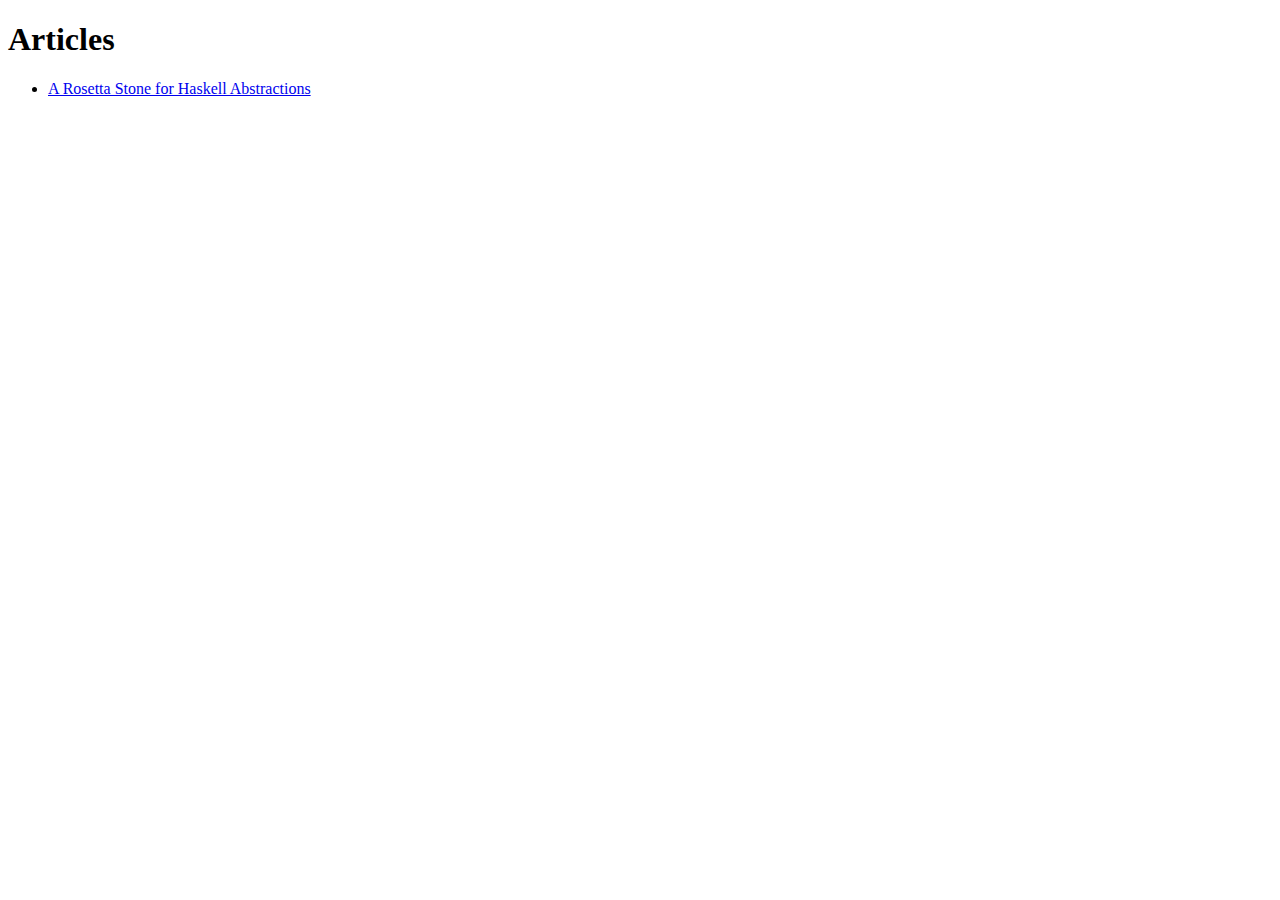
<file: index.html>
<!doctype html>

<html lang="en">
<head>
  <meta charset="utf-8">

  <title>Reduction I/O</title>
  <meta name="description" content="alpha, beta, eta -- we have it all">
  <!-- Global site tag (gtag.js) - Google Analytics -->
  <script async src="https://www.googletagmanager.com/gtag/js?id=UA-118871595-1"></script>
  <script>
  window.dataLayer = window.dataLayer || [];
    function gtag(){dataLayer.push(arguments);}
      gtag('js', new Date());

        gtag('config', 'UA-118871595-1');
  </script>
</head>

<h1>Articles</h1>
<ul>
<li><a href='essays/rosetta-haskell.html'>A Rosetta Stone for Haskell Abstractions</a> </li>
</ul>

<body>
</body>
</html>
</file>
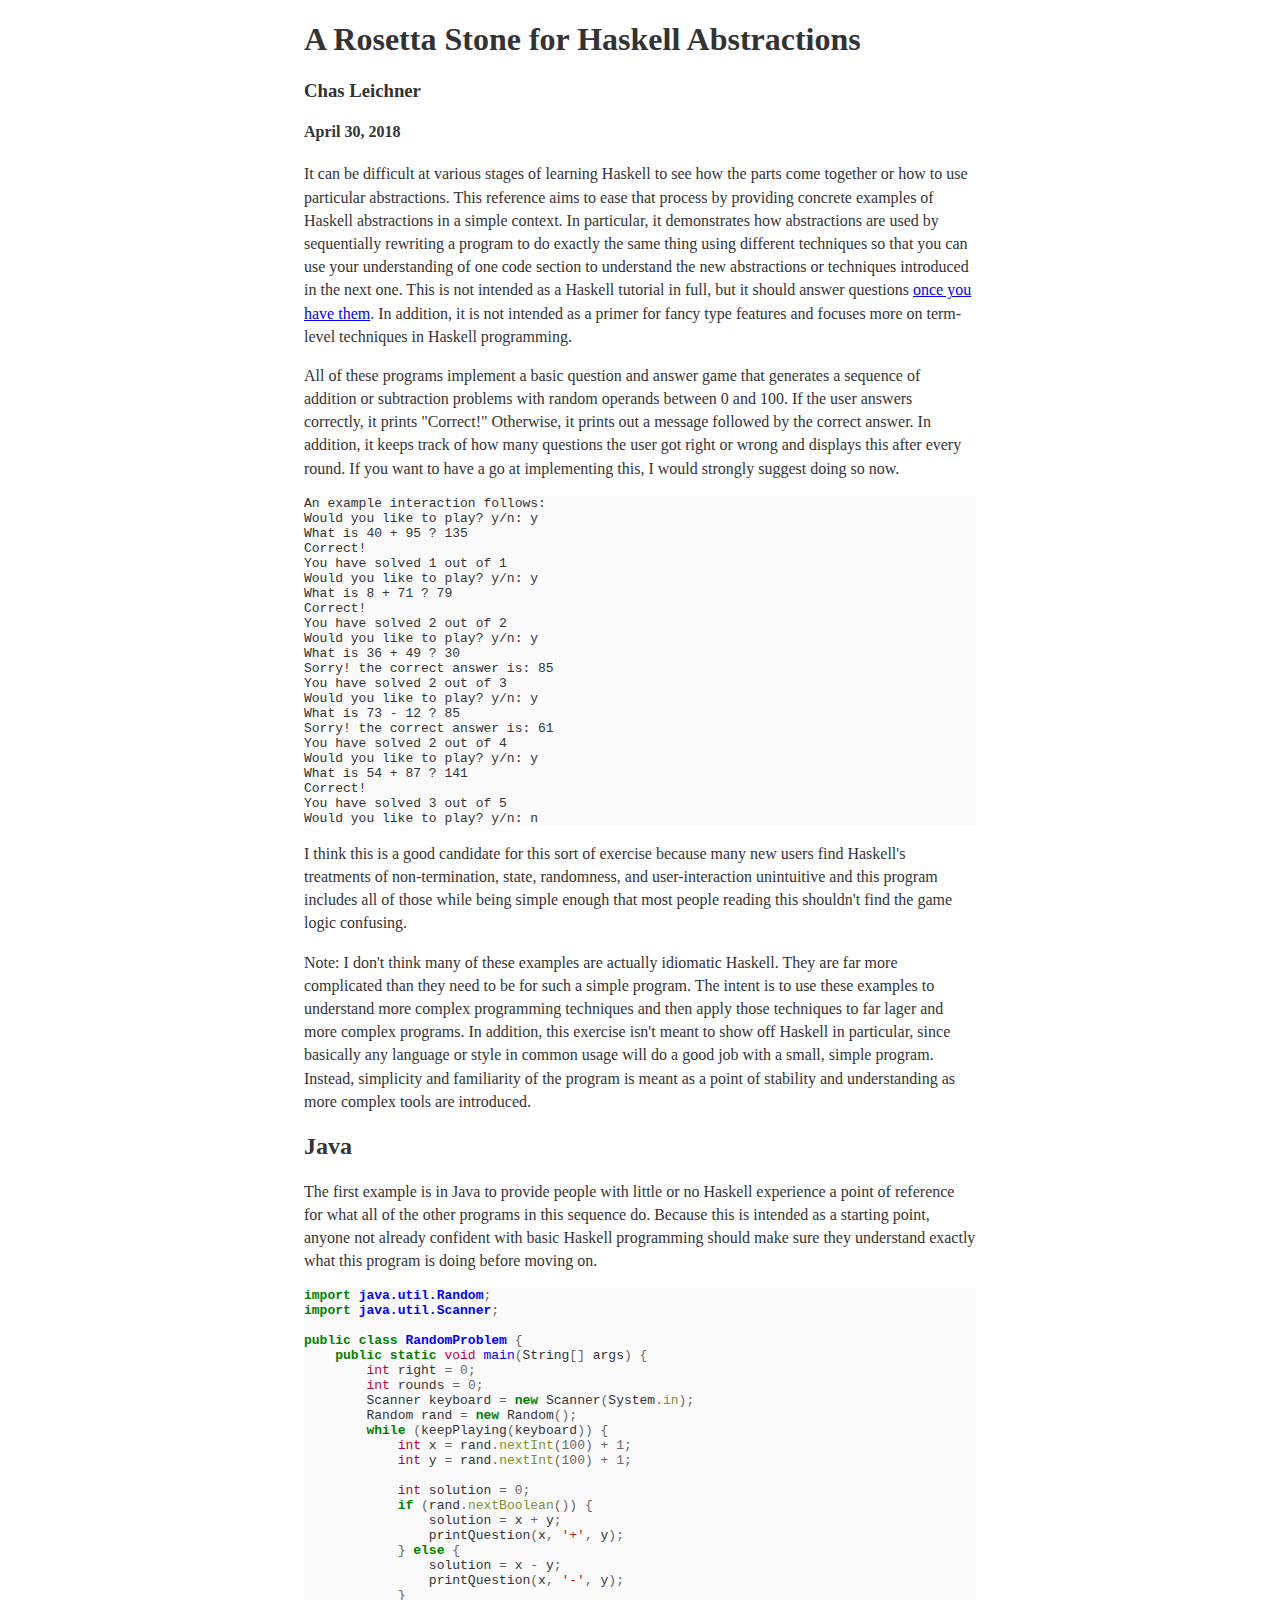
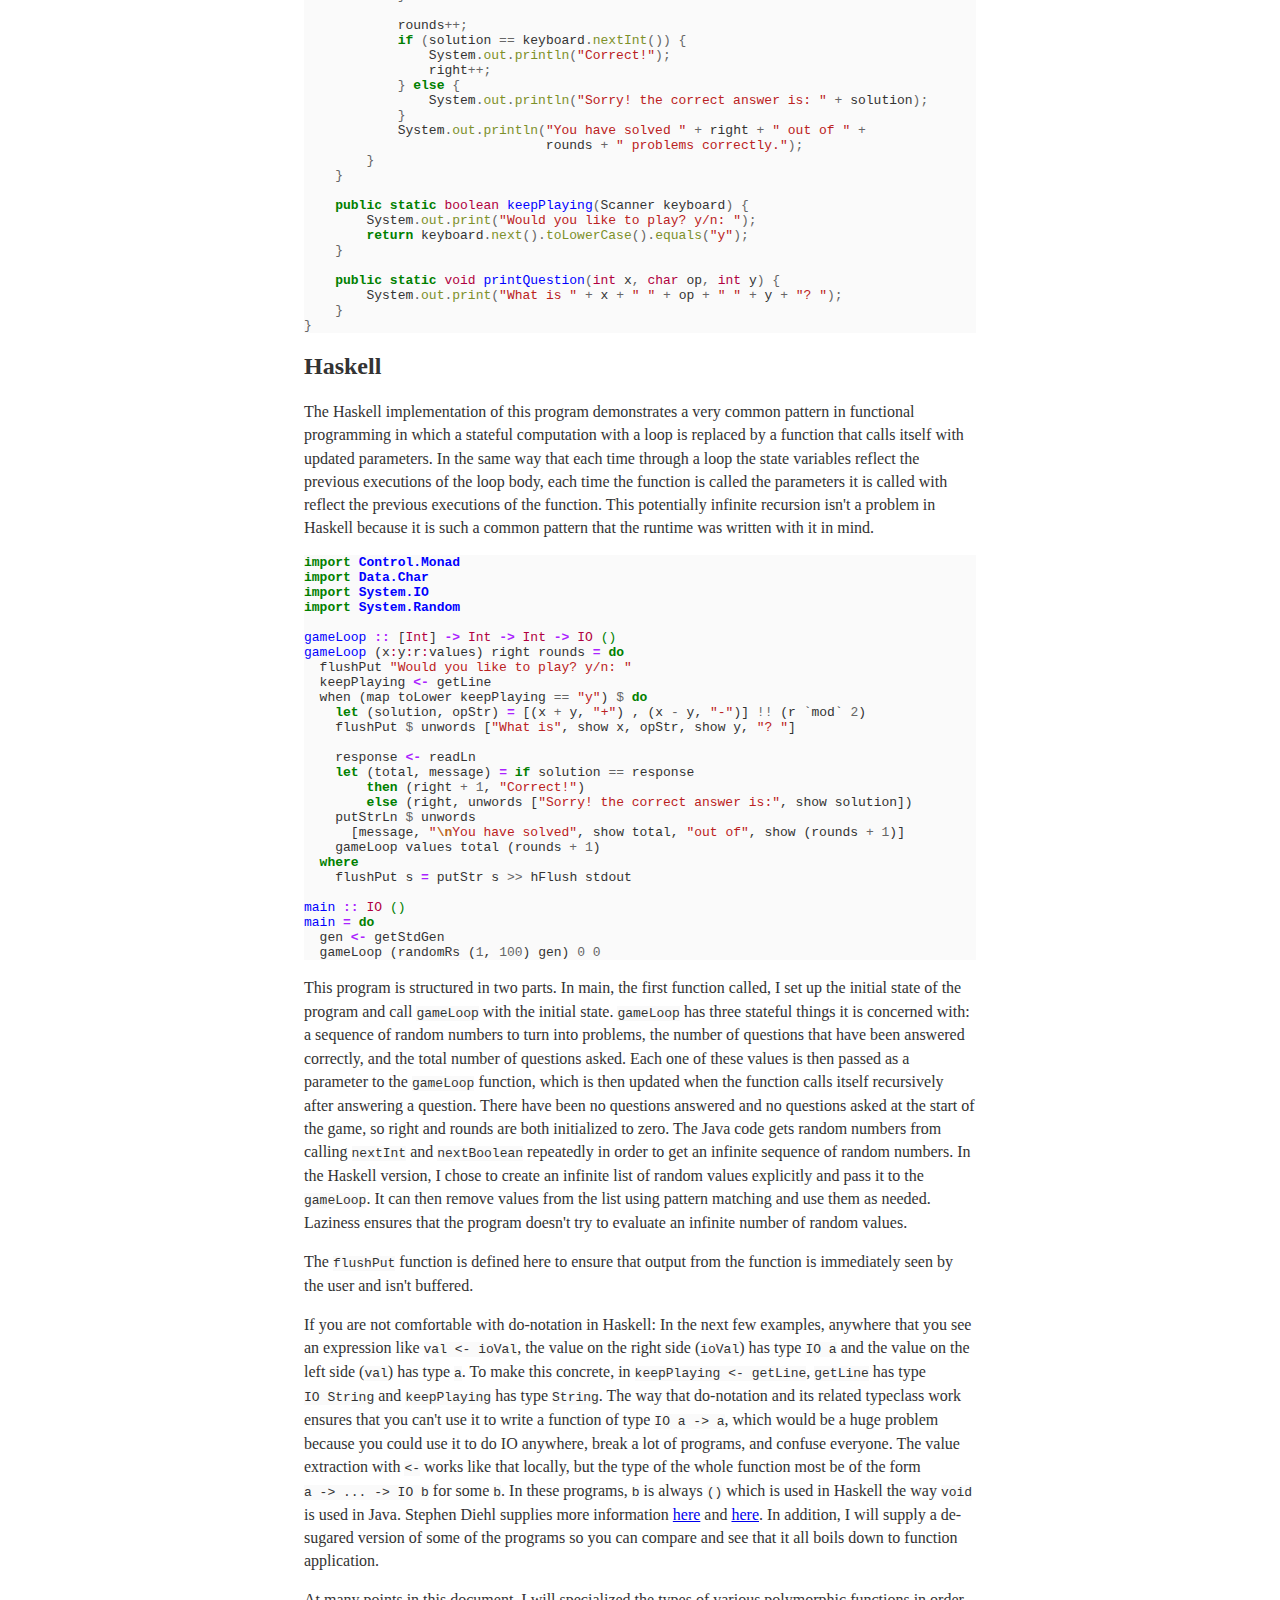
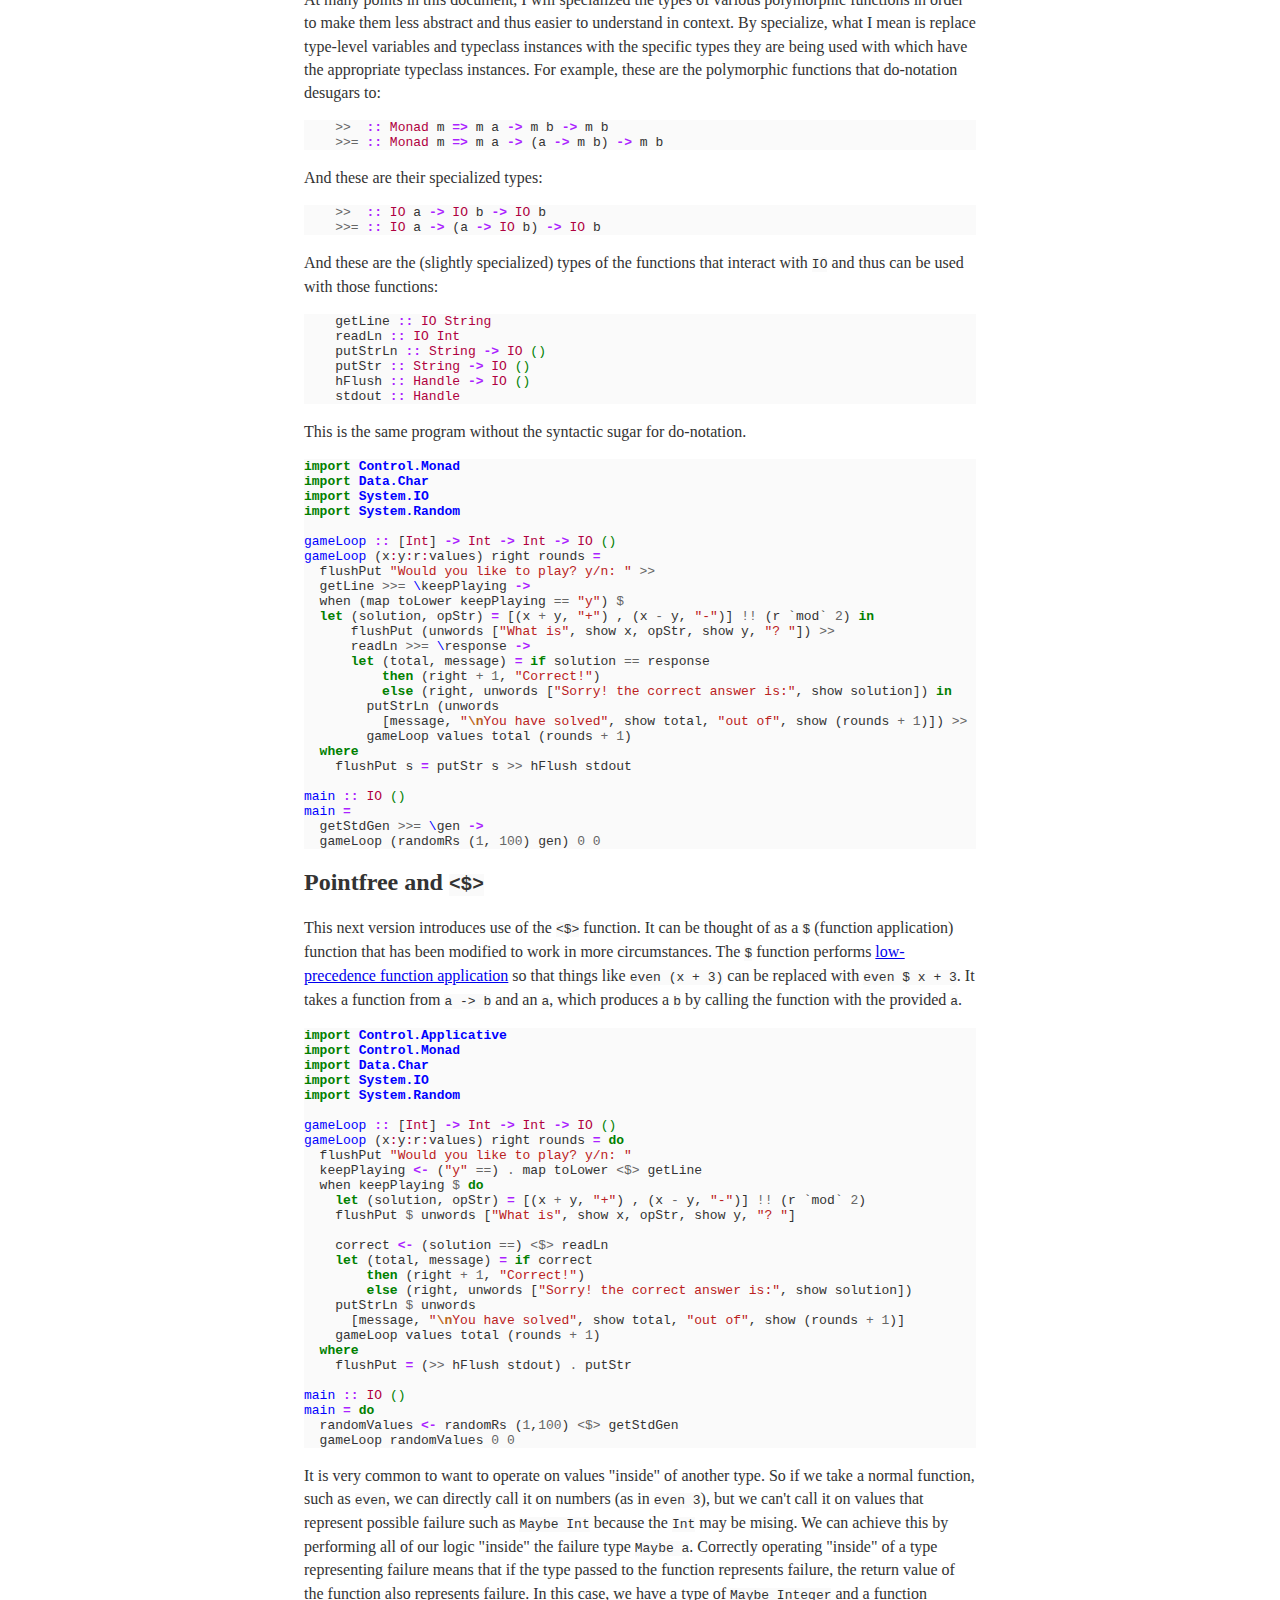
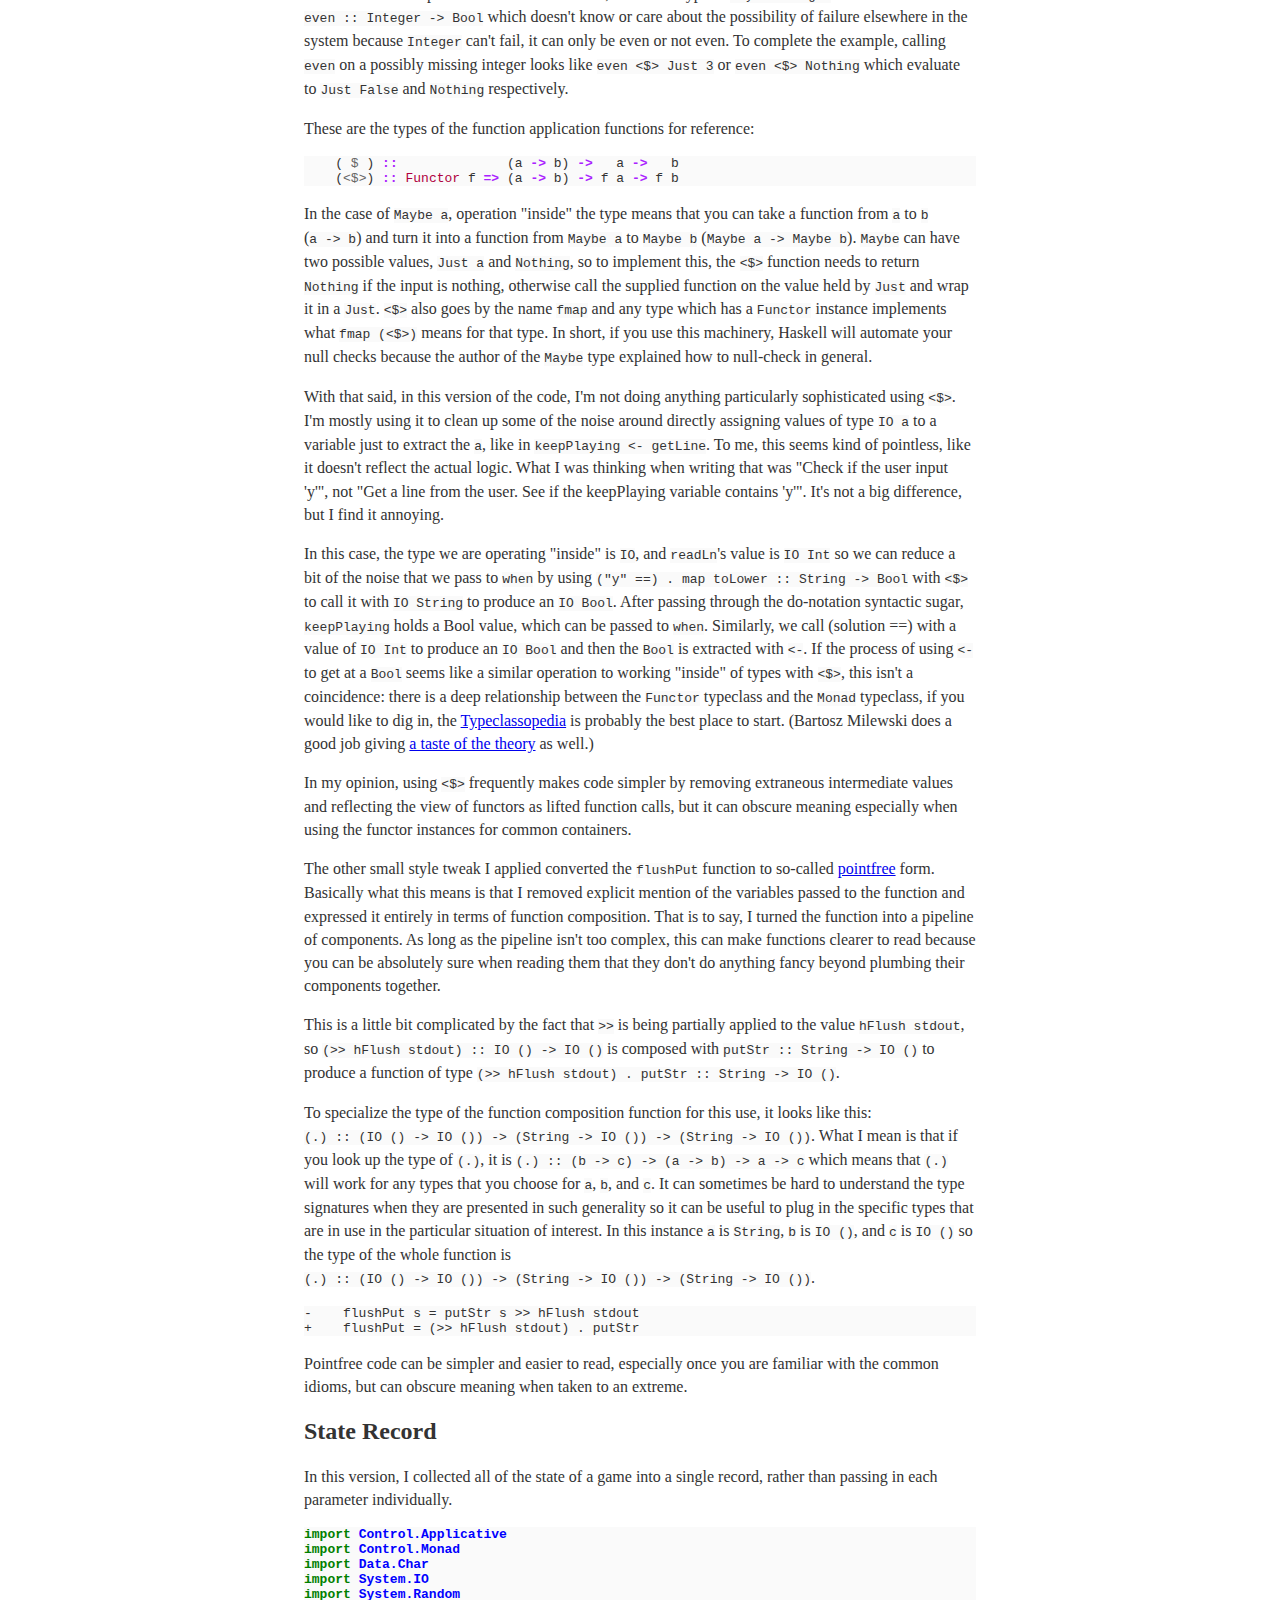
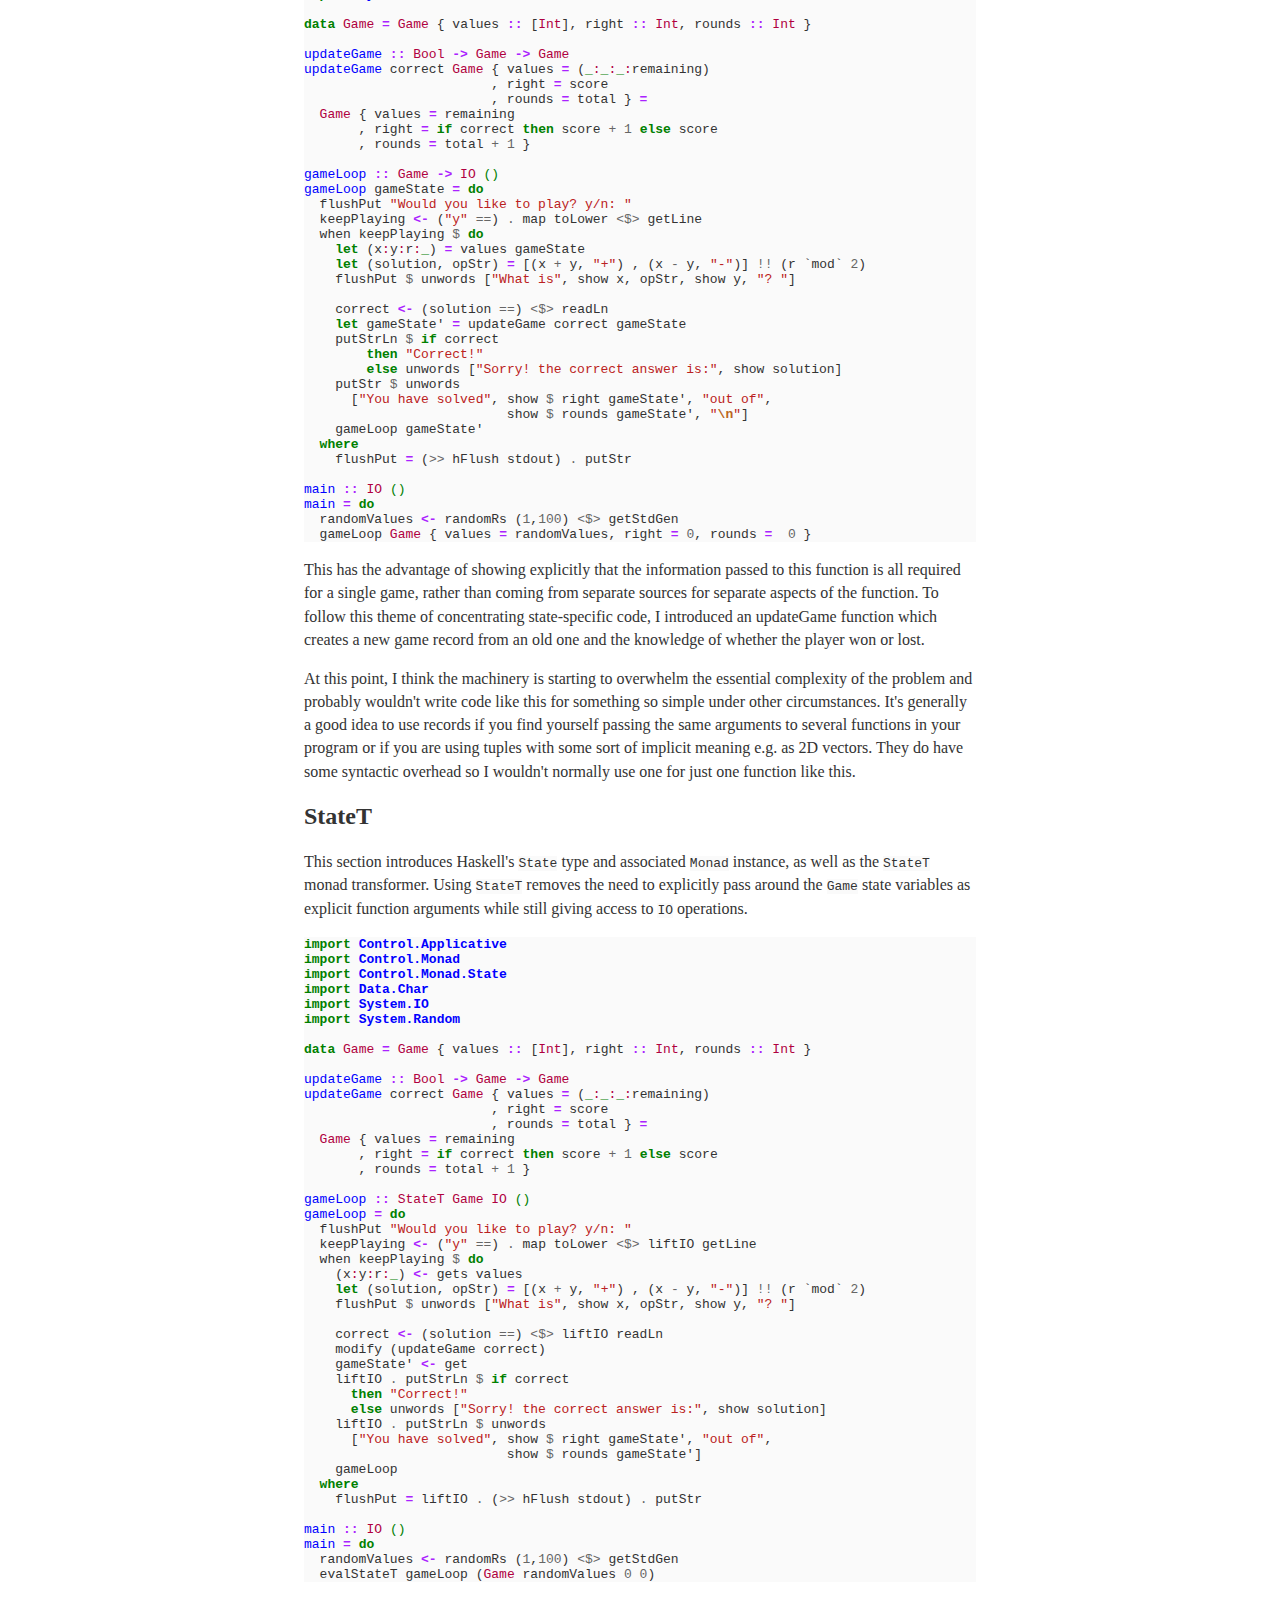
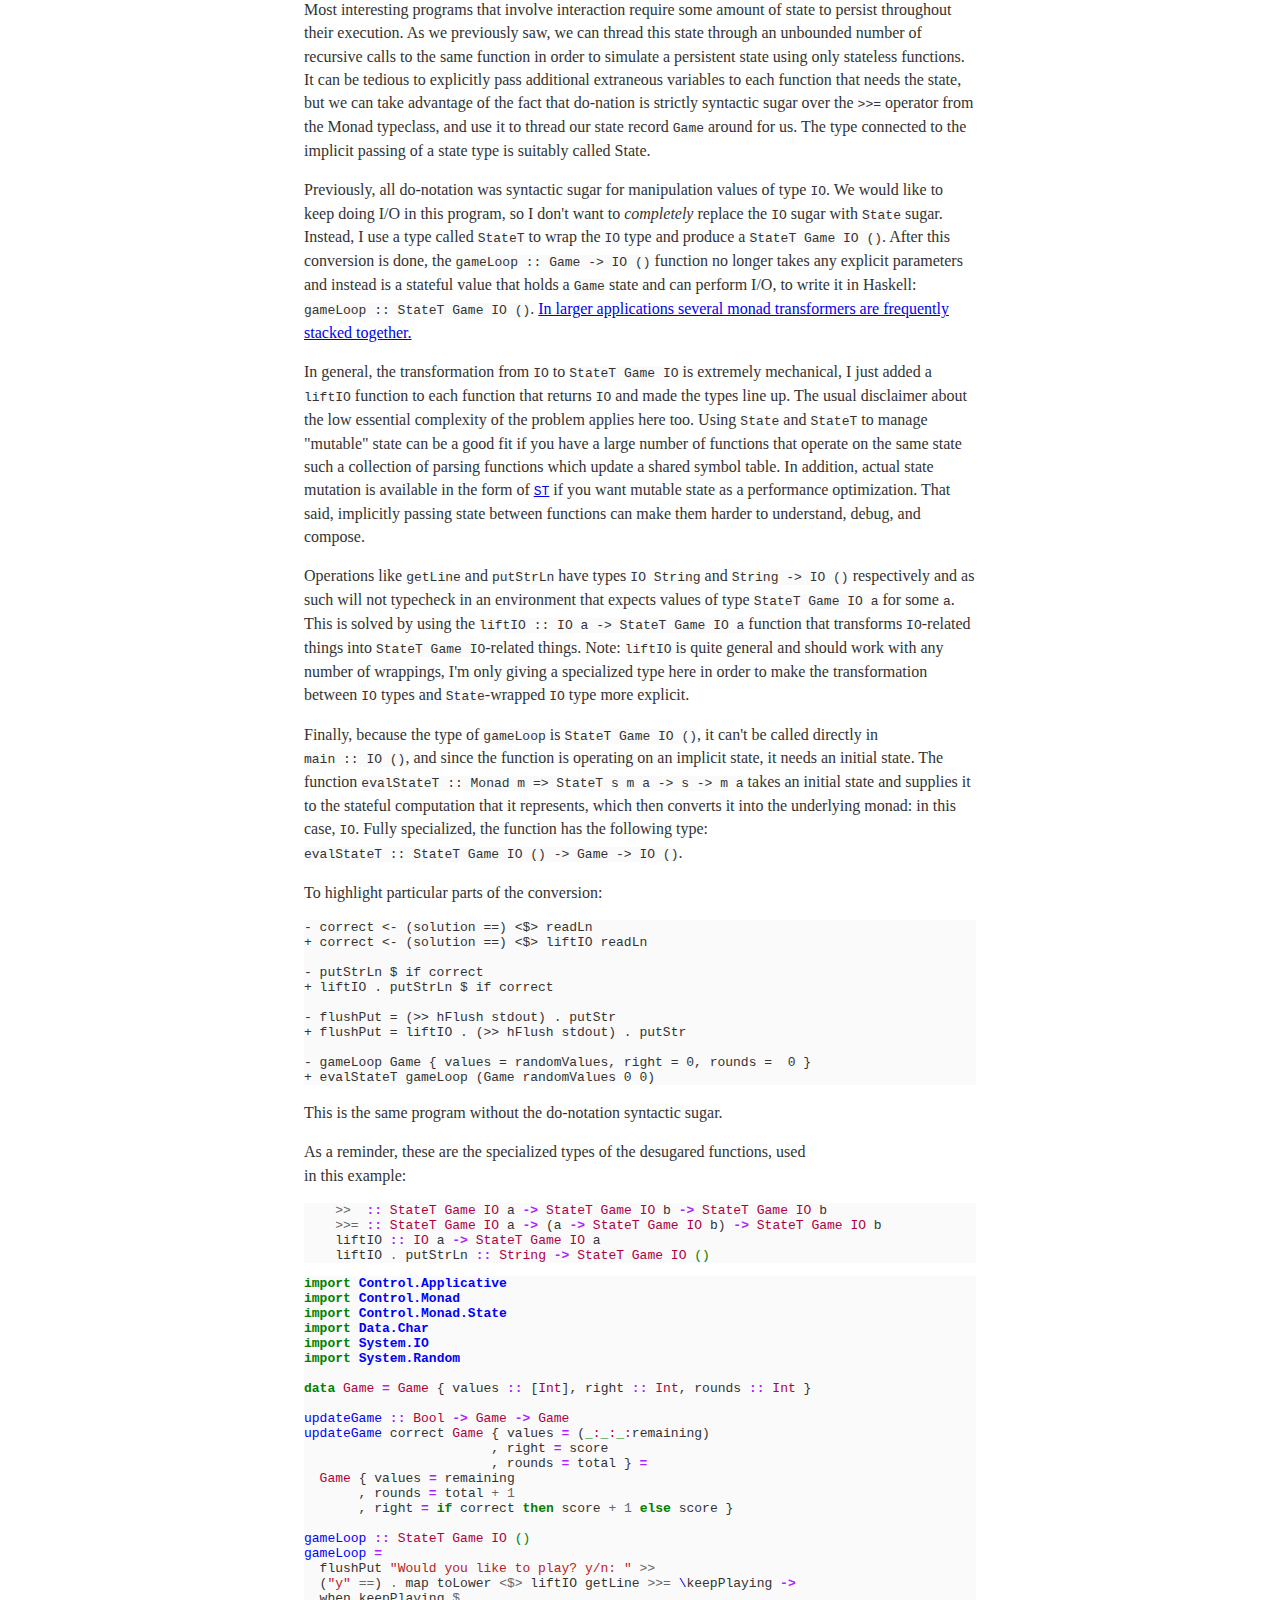
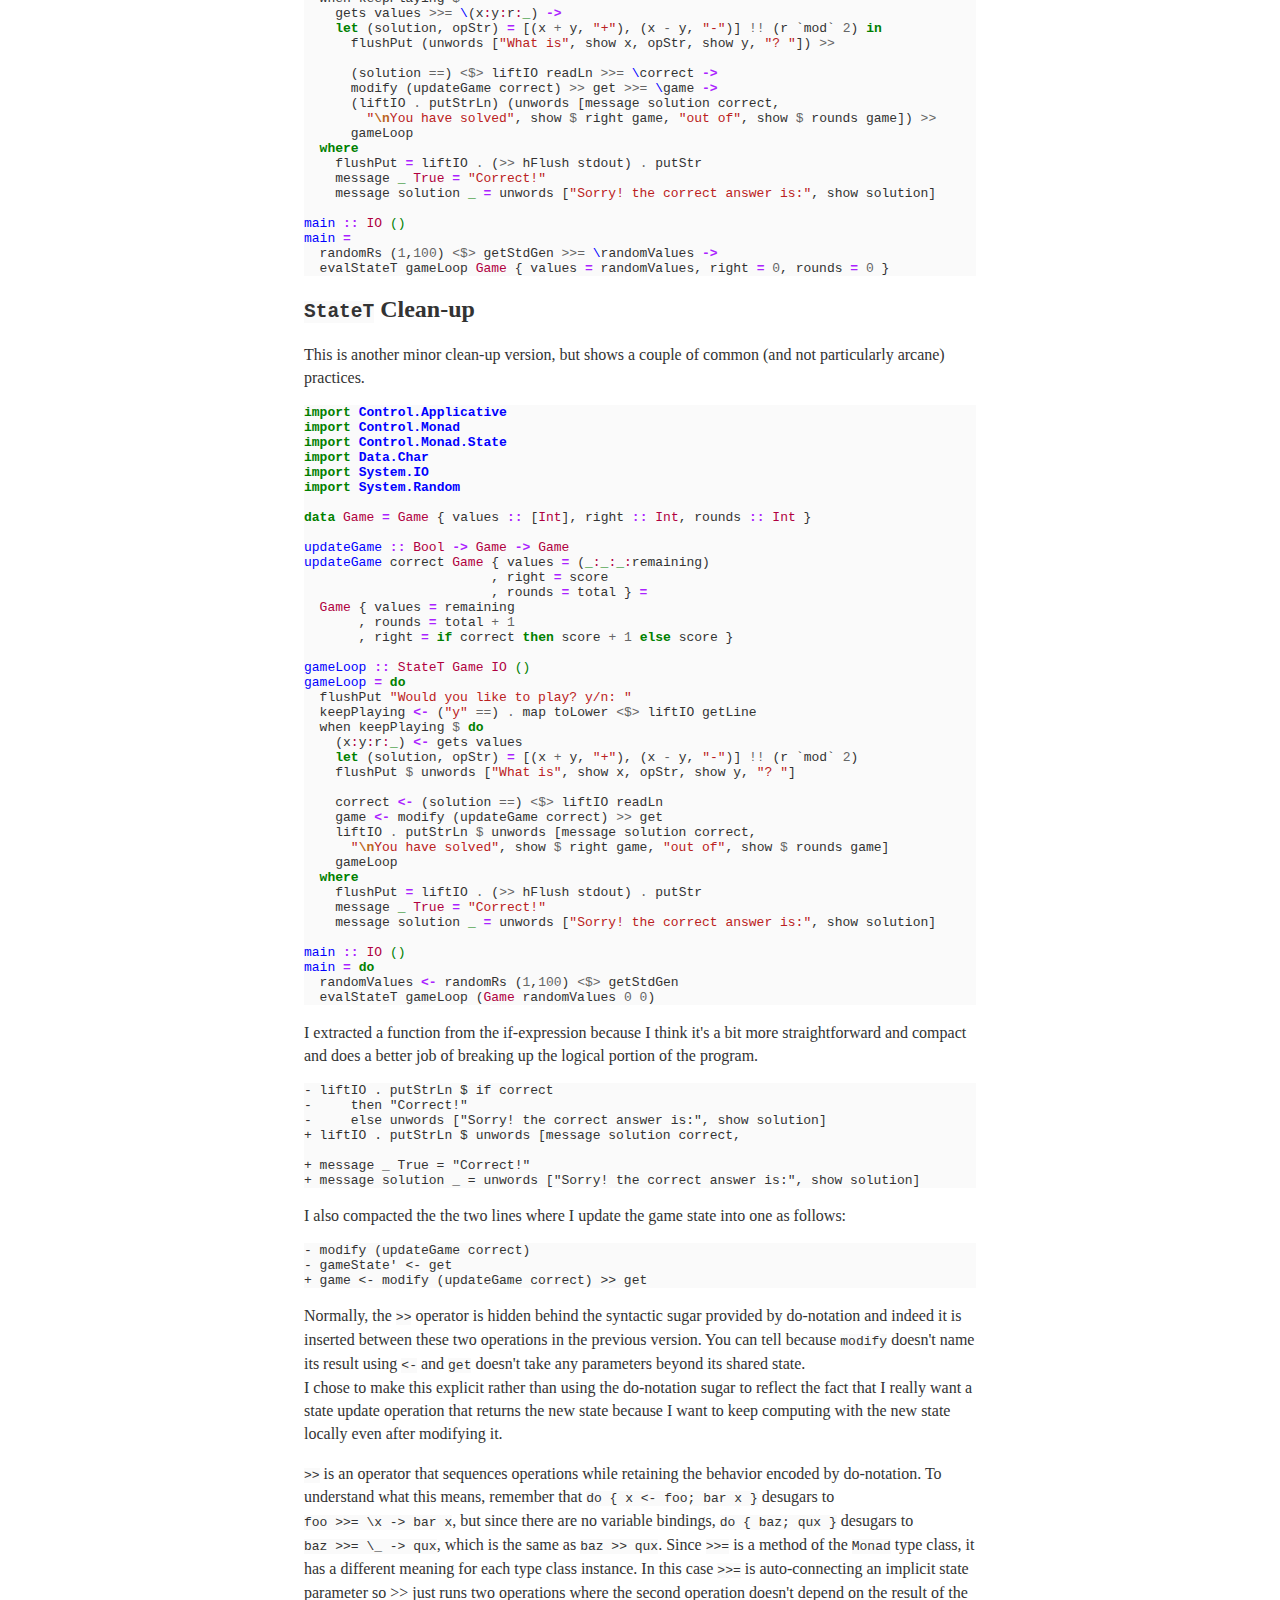
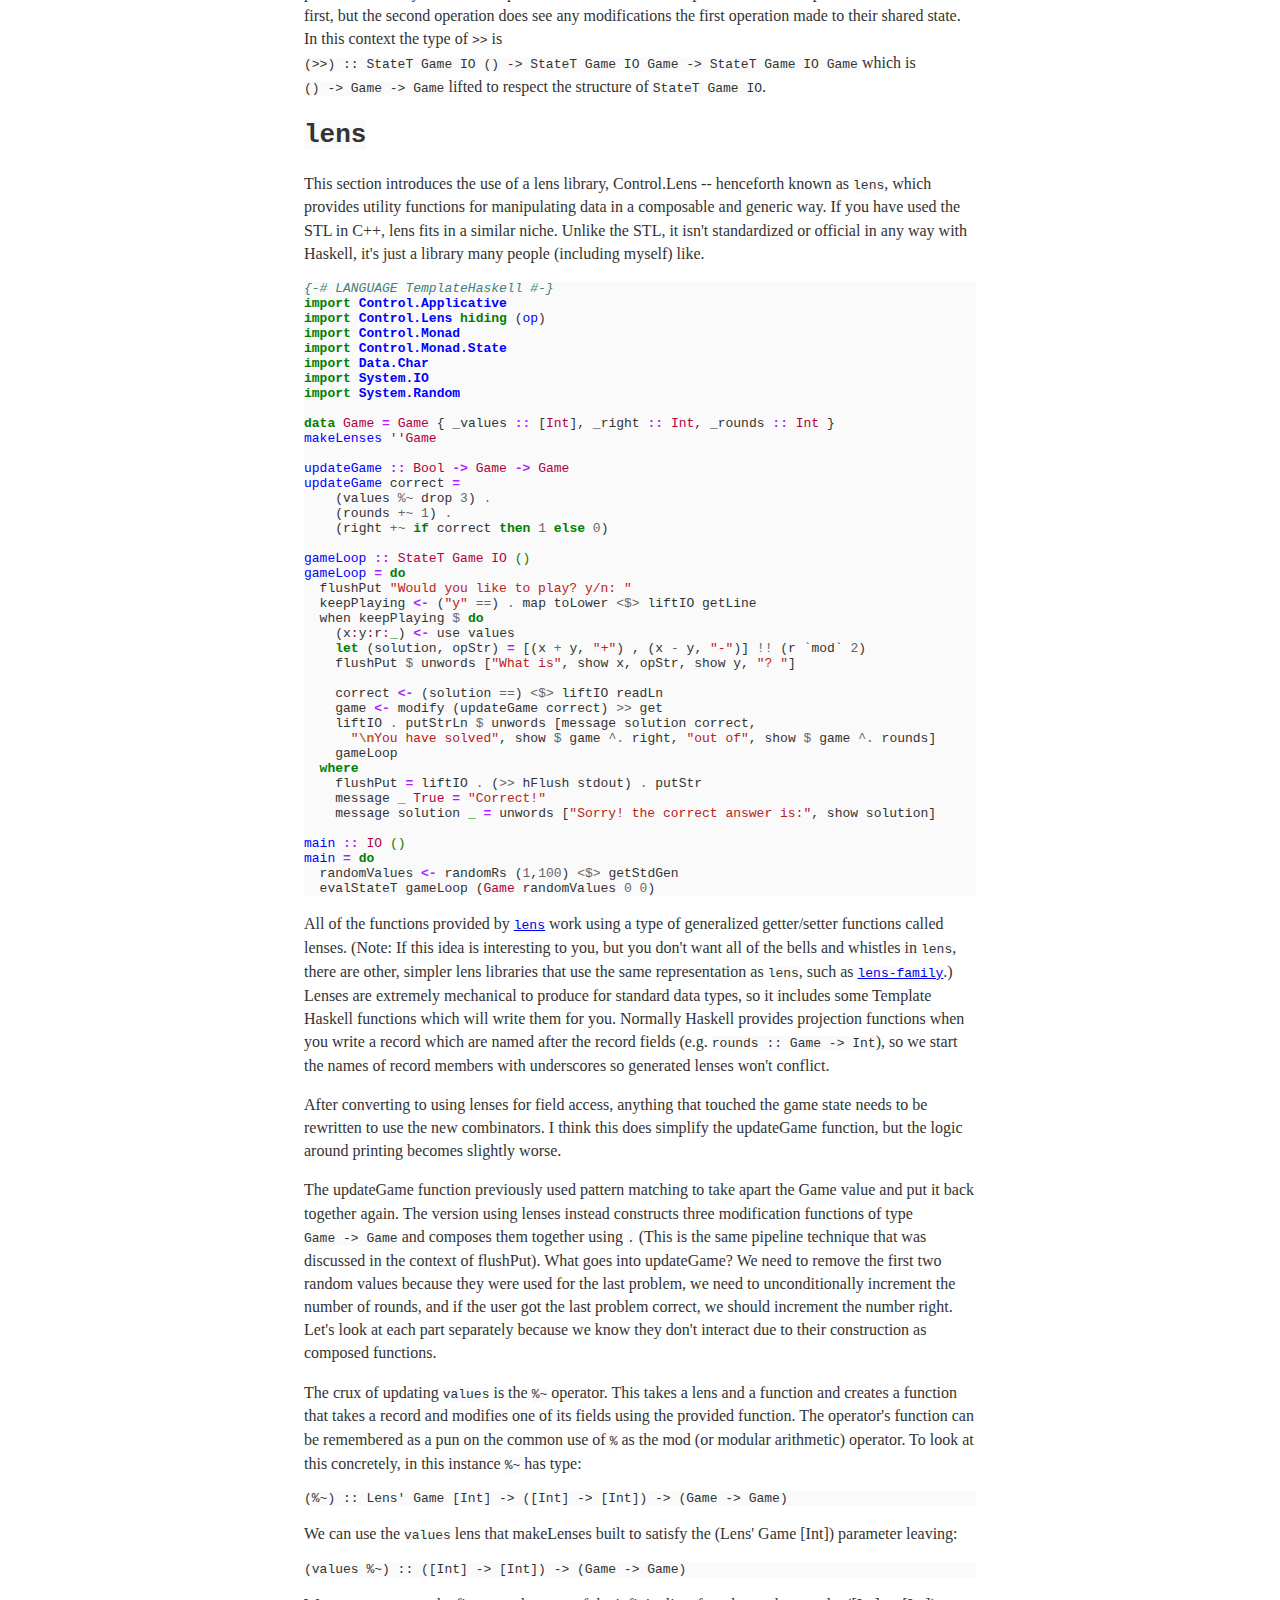
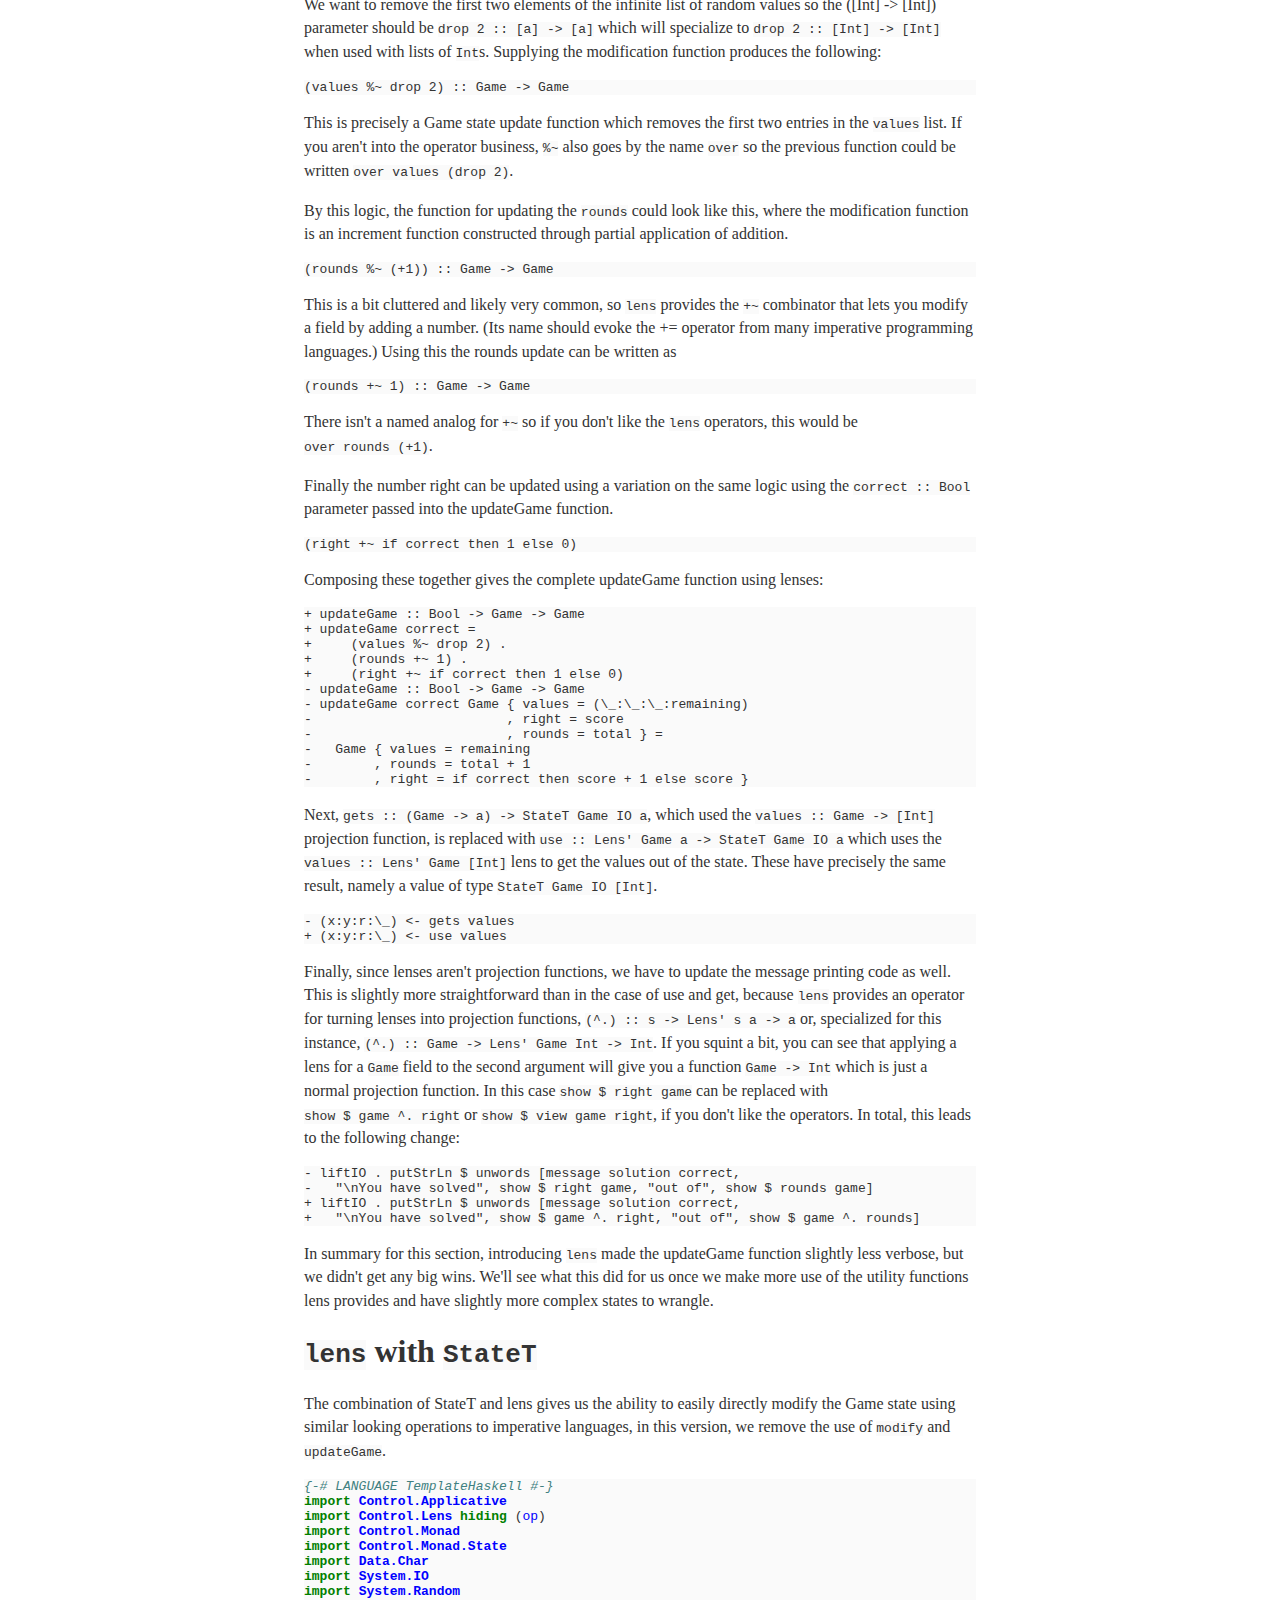
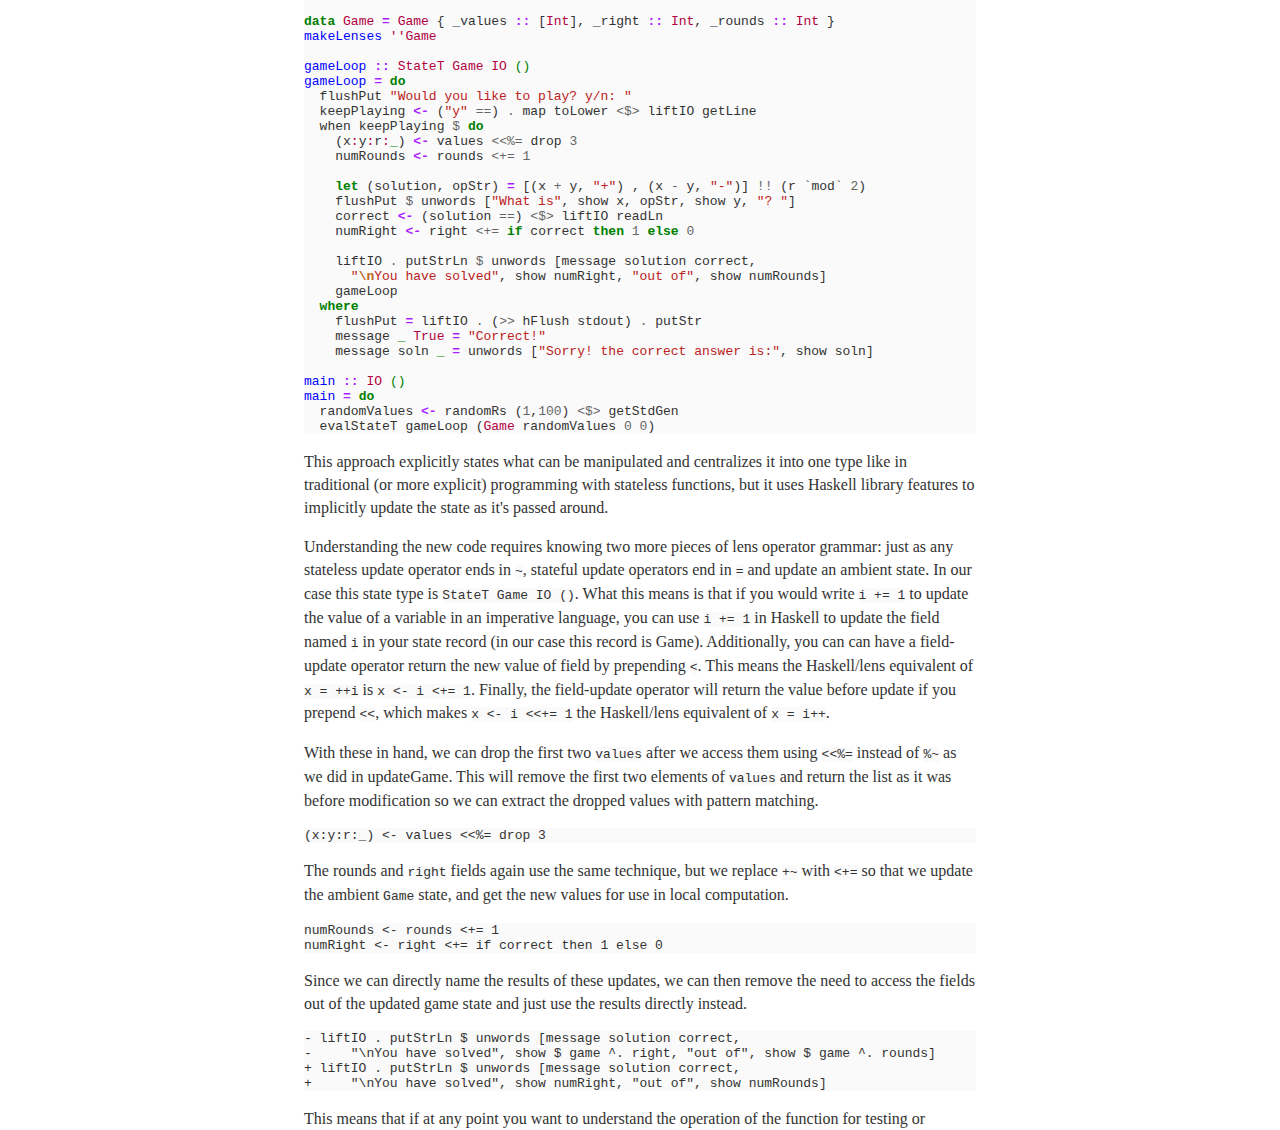
<file: essays/rosetta-haskell.html>
<!DOCTYPE html PUBLIC "-//W3C//DTD XHTML 1.0 Transitional//EN" "http://www.w3.org/TR/xhtml1/DTD/xhtml1-transitional.dtd">
<html xmlns="http://www.w3.org/1999/xhtml">
<head>
  <meta http-equiv="Content-Type" content="text/html; charset=utf-8" />
  <meta http-equiv="Content-Style-Type" content="text/css" />
  <meta name="generator" content="pandoc" />
  <title></title>
  <style type="text/css">code{white-space: pre;}</style>
  <link rel="stylesheet" href="style.css" type="text/css" />
  <link rel="stylesheet" href="pygments.css" type="text/css" />
  <!-- Global site tag (gtag.js) - Google Analytics -->
  <script async src="https://www.googletagmanager.com/gtag/js?id=UA-118871595-1"></script>
  <script>
  window.dataLayer = window.dataLayer || [];
    function gtag(){dataLayer.push(arguments);}
      gtag('js', new Date());

        gtag('config', 'UA-118871595-1');
  </script>
</head>
<body>
<h1 id="rosetta-haskell">A Rosetta Stone for Haskell Abstractions</h1>
<h3 id="chas-leichner">Chas Leichner</h3>
<h4 id="chas-leichner">April 30, 2018</h4>
<p>It can be difficult at various stages of learning Haskell to see how the parts come together or how to use particular abstractions. This reference aims to ease that process by providing concrete examples of Haskell abstractions in a simple context. In particular, it demonstrates how abstractions are used by sequentially rewriting a program to do exactly the same thing using different techniques so that you can use your understanding of one code section to understand the new abstractions or techniques introduced in the next one. This is not intended as a Haskell tutorial in full, but it should answer questions <a href="https://github.com/bitemyapp/learnhaskell/blob/master/README.md">once you have them</a>. In addition, it is not intended as a primer for fancy type features and focuses more on term-level techniques in Haskell programming.</p>
<p>All of these programs implement a basic question and answer game that generates a sequence of addition or subtraction problems with random operands between 0 and 100. If the user answers correctly, it prints &quot;Correct!&quot; Otherwise, it prints out a message followed by the correct answer. In addition, it keeps track of how many questions the user got right or wrong and displays this after every round. If you want to have a go at implementing this, I would strongly suggest doing so now.</p>
<pre><code>An example interaction follows:
Would you like to play? y/n: y
What is 40 + 95 ? 135
Correct!
You have solved 1 out of 1
Would you like to play? y/n: y
What is 8 + 71 ? 79
Correct!
You have solved 2 out of 2
Would you like to play? y/n: y
What is 36 + 49 ? 30
Sorry! the correct answer is: 85
You have solved 2 out of 3
Would you like to play? y/n: y
What is 73 - 12 ? 85
Sorry! the correct answer is: 61
You have solved 2 out of 4
Would you like to play? y/n: y
What is 54 + 87 ? 141
Correct!
You have solved 3 out of 5
Would you like to play? y/n: n</code></pre>
<p>I think this is a good candidate for this sort of exercise because many new users find Haskell's treatments of non-termination, state, randomness, and user-interaction unintuitive and this program includes all of those while being simple enough that most people reading this shouldn't find the game logic confusing.</p>
<p>Note: I don't think many of these examples are actually idiomatic Haskell. They are far more complicated than they need to be for such a simple program. The intent is to use these examples to understand more complex programming techniques and then apply those techniques to far lager and more complex programs. In addition, this exercise isn't meant to show off Haskell in particular, since basically any language or style in common usage will do a good job with a small, simple program. Instead, simplicity and familiarity of the program is meant as a point of stability and understanding as more complex tools are introduced.</p>
<h2 id="java">Java</h2>
<p>The first example is in Java to provide people with little or no Haskell experience a point of reference for what all of the other programs in this sequence do. Because this is intended as a starting point, anyone not already confident with basic Haskell programming should make sure they understand exactly what this program is doing before moving on.</p>
<div class="highlight"><pre><span class="kn">import</span> <span class="nn">java.util.Random</span><span class="o">;</span>
<span class="kn">import</span> <span class="nn">java.util.Scanner</span><span class="o">;</span>

<span class="kd">public</span> <span class="kd">class</span> <span class="nc">RandomProblem</span> <span class="o">{</span>
    <span class="kd">public</span> <span class="kd">static</span> <span class="kt">void</span> <span class="nf">main</span><span class="o">(</span><span class="n">String</span><span class="o">[]</span> <span class="n">args</span><span class="o">)</span> <span class="o">{</span>
        <span class="kt">int</span> <span class="n">right</span> <span class="o">=</span> <span class="mi">0</span><span class="o">;</span>
        <span class="kt">int</span> <span class="n">rounds</span> <span class="o">=</span> <span class="mi">0</span><span class="o">;</span>
        <span class="n">Scanner</span> <span class="n">keyboard</span> <span class="o">=</span> <span class="k">new</span> <span class="n">Scanner</span><span class="o">(</span><span class="n">System</span><span class="o">.</span><span class="na">in</span><span class="o">);</span>
        <span class="n">Random</span> <span class="n">rand</span> <span class="o">=</span> <span class="k">new</span> <span class="n">Random</span><span class="o">();</span>
        <span class="k">while</span> <span class="o">(</span><span class="n">keepPlaying</span><span class="o">(</span><span class="n">keyboard</span><span class="o">))</span> <span class="o">{</span>
            <span class="kt">int</span> <span class="n">x</span> <span class="o">=</span> <span class="n">rand</span><span class="o">.</span><span class="na">nextInt</span><span class="o">(</span><span class="mi">100</span><span class="o">)</span> <span class="o">+</span> <span class="mi">1</span><span class="o">;</span>
            <span class="kt">int</span> <span class="n">y</span> <span class="o">=</span> <span class="n">rand</span><span class="o">.</span><span class="na">nextInt</span><span class="o">(</span><span class="mi">100</span><span class="o">)</span> <span class="o">+</span> <span class="mi">1</span><span class="o">;</span>

            <span class="kt">int</span> <span class="n">solution</span> <span class="o">=</span> <span class="mi">0</span><span class="o">;</span>
            <span class="k">if</span> <span class="o">(</span><span class="n">rand</span><span class="o">.</span><span class="na">nextBoolean</span><span class="o">())</span> <span class="o">{</span>
                <span class="n">solution</span> <span class="o">=</span> <span class="n">x</span> <span class="o">+</span> <span class="n">y</span><span class="o">;</span>
                <span class="n">printQuestion</span><span class="o">(</span><span class="n">x</span><span class="o">,</span> <span class="sc">&#39;+&#39;</span><span class="o">,</span> <span class="n">y</span><span class="o">);</span>
            <span class="o">}</span> <span class="k">else</span> <span class="o">{</span>
                <span class="n">solution</span> <span class="o">=</span> <span class="n">x</span> <span class="o">-</span> <span class="n">y</span><span class="o">;</span>
                <span class="n">printQuestion</span><span class="o">(</span><span class="n">x</span><span class="o">,</span> <span class="sc">&#39;-&#39;</span><span class="o">,</span> <span class="n">y</span><span class="o">);</span>
            <span class="o">}</span>

            <span class="n">rounds</span><span class="o">++;</span>
            <span class="k">if</span> <span class="o">(</span><span class="n">solution</span> <span class="o">==</span> <span class="n">keyboard</span><span class="o">.</span><span class="na">nextInt</span><span class="o">())</span> <span class="o">{</span>
                <span class="n">System</span><span class="o">.</span><span class="na">out</span><span class="o">.</span><span class="na">println</span><span class="o">(</span><span class="s">&quot;Correct!&quot;</span><span class="o">);</span>
                <span class="n">right</span><span class="o">++;</span>
            <span class="o">}</span> <span class="k">else</span> <span class="o">{</span>
                <span class="n">System</span><span class="o">.</span><span class="na">out</span><span class="o">.</span><span class="na">println</span><span class="o">(</span><span class="s">&quot;Sorry! the correct answer is: &quot;</span> <span class="o">+</span> <span class="n">solution</span><span class="o">);</span>
            <span class="o">}</span>
            <span class="n">System</span><span class="o">.</span><span class="na">out</span><span class="o">.</span><span class="na">println</span><span class="o">(</span><span class="s">&quot;You have solved &quot;</span> <span class="o">+</span> <span class="n">right</span> <span class="o">+</span> <span class="s">&quot; out of &quot;</span> <span class="o">+</span>
                               <span class="n">rounds</span> <span class="o">+</span> <span class="s">&quot; problems correctly.&quot;</span><span class="o">);</span>
        <span class="o">}</span>
    <span class="o">}</span>

    <span class="kd">public</span> <span class="kd">static</span> <span class="kt">boolean</span> <span class="nf">keepPlaying</span><span class="o">(</span><span class="n">Scanner</span> <span class="n">keyboard</span><span class="o">)</span> <span class="o">{</span>
        <span class="n">System</span><span class="o">.</span><span class="na">out</span><span class="o">.</span><span class="na">print</span><span class="o">(</span><span class="s">&quot;Would you like to play? y/n: &quot;</span><span class="o">);</span>
        <span class="k">return</span> <span class="n">keyboard</span><span class="o">.</span><span class="na">next</span><span class="o">().</span><span class="na">toLowerCase</span><span class="o">().</span><span class="na">equals</span><span class="o">(</span><span class="s">&quot;y&quot;</span><span class="o">);</span>
    <span class="o">}</span>

    <span class="kd">public</span> <span class="kd">static</span> <span class="kt">void</span> <span class="nf">printQuestion</span><span class="o">(</span><span class="kt">int</span> <span class="n">x</span><span class="o">,</span> <span class="kt">char</span> <span class="n">op</span><span class="o">,</span> <span class="kt">int</span> <span class="n">y</span><span class="o">)</span> <span class="o">{</span>
        <span class="n">System</span><span class="o">.</span><span class="na">out</span><span class="o">.</span><span class="na">print</span><span class="o">(</span><span class="s">&quot;What is &quot;</span> <span class="o">+</span> <span class="n">x</span> <span class="o">+</span> <span class="s">&quot; &quot;</span> <span class="o">+</span> <span class="n">op</span> <span class="o">+</span> <span class="s">&quot; &quot;</span> <span class="o">+</span> <span class="n">y</span> <span class="o">+</span> <span class="s">&quot;? &quot;</span><span class="o">);</span>
    <span class="o">}</span>
<span class="o">}</span>
</pre></div>
<h2 id="haskell">Haskell</h2>
<p>The Haskell implementation of this program demonstrates a very common pattern in functional programming in which a stateful computation with a loop is replaced by a function that calls itself with updated parameters. In the same way that each time through a loop the state variables reflect the previous executions of the loop body, each time the function is called the parameters it is called with reflect the previous executions of the function. This potentially infinite recursion isn't a problem in Haskell because it is such a common pattern that the runtime was written with it in mind.</p>
<div class="highlight"><pre><span class="kr">import</span> <span class="nn">Control.Monad</span>
<span class="kr">import</span> <span class="nn">Data.Char</span>
<span class="kr">import</span> <span class="nn">System.IO</span>
<span class="kr">import</span> <span class="nn">System.Random</span>

<span class="nf">gameLoop</span> <span class="ow">::</span> <span class="p">[</span><span class="kt">Int</span><span class="p">]</span> <span class="ow">-&gt;</span> <span class="kt">Int</span> <span class="ow">-&gt;</span> <span class="kt">Int</span> <span class="ow">-&gt;</span> <span class="kt">IO</span> <span class="nb">()</span>
<span class="nf">gameLoop</span> <span class="p">(</span><span class="n">x</span><span class="kt">:</span><span class="n">y</span><span class="kt">:</span><span class="n">r</span><span class="kt">:</span><span class="n">values</span><span class="p">)</span> <span class="n">right</span> <span class="n">rounds</span> <span class="ow">=</span> <span class="kr">do</span>
  <span class="n">flushPut</span> <span class="s">&quot;Would you like to play? y/n: &quot;</span>
  <span class="n">keepPlaying</span> <span class="ow">&lt;-</span> <span class="n">getLine</span>
  <span class="n">when</span> <span class="p">(</span><span class="n">map</span> <span class="n">toLower</span> <span class="n">keepPlaying</span> <span class="o">==</span> <span class="s">&quot;y&quot;</span><span class="p">)</span> <span class="o">$</span> <span class="kr">do</span>
    <span class="kr">let</span> <span class="p">(</span><span class="n">solution</span><span class="p">,</span> <span class="n">opStr</span><span class="p">)</span> <span class="ow">=</span> <span class="p">[(</span><span class="n">x</span> <span class="o">+</span> <span class="n">y</span><span class="p">,</span> <span class="s">&quot;+&quot;</span><span class="p">)</span> <span class="p">,</span> <span class="p">(</span><span class="n">x</span> <span class="o">-</span> <span class="n">y</span><span class="p">,</span> <span class="s">&quot;-&quot;</span><span class="p">)]</span> <span class="o">!!</span> <span class="p">(</span><span class="n">r</span> <span class="p">`</span><span class="n">mod</span><span class="p">`</span> <span class="mi">2</span><span class="p">)</span>
    <span class="n">flushPut</span> <span class="o">$</span> <span class="n">unwords</span> <span class="p">[</span><span class="s">&quot;What is&quot;</span><span class="p">,</span> <span class="n">show</span> <span class="n">x</span><span class="p">,</span> <span class="n">opStr</span><span class="p">,</span> <span class="n">show</span> <span class="n">y</span><span class="p">,</span> <span class="s">&quot;? &quot;</span><span class="p">]</span>

    <span class="n">response</span> <span class="ow">&lt;-</span> <span class="n">readLn</span>
    <span class="kr">let</span> <span class="p">(</span><span class="n">total</span><span class="p">,</span> <span class="n">message</span><span class="p">)</span> <span class="ow">=</span> <span class="kr">if</span> <span class="n">solution</span> <span class="o">==</span> <span class="n">response</span>
        <span class="kr">then</span> <span class="p">(</span><span class="n">right</span> <span class="o">+</span> <span class="mi">1</span><span class="p">,</span> <span class="s">&quot;Correct!&quot;</span><span class="p">)</span>
        <span class="kr">else</span> <span class="p">(</span><span class="n">right</span><span class="p">,</span> <span class="n">unwords</span> <span class="p">[</span><span class="s">&quot;Sorry! the correct answer is:&quot;</span><span class="p">,</span> <span class="n">show</span> <span class="n">solution</span><span class="p">])</span>
    <span class="n">putStrLn</span> <span class="o">$</span> <span class="n">unwords</span>
      <span class="p">[</span><span class="n">message</span><span class="p">,</span> <span class="s">&quot;</span><span class="se">\n</span><span class="s">You have solved&quot;</span><span class="p">,</span> <span class="n">show</span> <span class="n">total</span><span class="p">,</span> <span class="s">&quot;out of&quot;</span><span class="p">,</span> <span class="n">show</span> <span class="p">(</span><span class="n">rounds</span> <span class="o">+</span> <span class="mi">1</span><span class="p">)]</span>
    <span class="n">gameLoop</span> <span class="n">values</span> <span class="n">total</span> <span class="p">(</span><span class="n">rounds</span> <span class="o">+</span> <span class="mi">1</span><span class="p">)</span>
  <span class="kr">where</span>
    <span class="n">flushPut</span> <span class="n">s</span> <span class="ow">=</span> <span class="n">putStr</span> <span class="n">s</span> <span class="o">&gt;&gt;</span> <span class="n">hFlush</span> <span class="n">stdout</span>

<span class="nf">main</span> <span class="ow">::</span> <span class="kt">IO</span> <span class="nb">()</span>
<span class="nf">main</span> <span class="ow">=</span> <span class="kr">do</span>
  <span class="n">gen</span> <span class="ow">&lt;-</span> <span class="n">getStdGen</span>
  <span class="n">gameLoop</span> <span class="p">(</span><span class="n">randomRs</span> <span class="p">(</span><span class="mi">1</span><span class="p">,</span> <span class="mi">100</span><span class="p">)</span> <span class="n">gen</span><span class="p">)</span> <span class="mi">0</span> <span class="mi">0</span>
</pre></div>
<p>This program is structured in two parts. In main, the first function called, I set up the initial state of the program and call <code>gameLoop</code> with the initial state. <code>gameLoop</code> has three stateful things it is concerned with: a sequence of random numbers to turn into problems, the number of questions that have been answered correctly, and the total number of questions asked. Each one of these values is then passed as a parameter to the <code>gameLoop</code> function, which is then updated when the function calls itself recursively after answering a question. There have been no questions answered and no questions asked at the start of the game, so right and rounds are both initialized to zero. The Java code gets random numbers from calling <code>nextInt</code> and <code>nextBoolean</code> repeatedly in order to get an infinite sequence of random numbers. In the Haskell version, I chose to create an infinite list of random values explicitly and pass it to the <code>gameLoop</code>. It can then remove values from the list using pattern matching and use them as needed. Laziness ensures that the program doesn't try to evaluate an infinite number of random values.</p>
<p>The <code>flushPut</code> function is defined here to ensure that output from the function is immediately seen by the user and isn't buffered.</p>
<p>If you are not comfortable with do-notation in Haskell: In the next few examples, anywhere that you see an expression like <code>val &lt;- ioVal</code>, the value on the right side (<code>ioVal</code>) has type <code>IO a</code> and the value on the left side (<code>val</code>) has type <code>a</code>. To make this concrete, in <code>keepPlaying &lt;- getLine</code>, <code>getLine</code> has type <code>IO String</code> and <code>keepPlaying</code> has type <code>String</code>. The way that do-notation and its related typeclass work ensures that you can't use it to write a function of type <code>IO a -&gt; a</code>, which would be a huge problem because you could use it to do IO anywhere, break a lot of programs, and confuse everyone. The value extraction with <code>&lt;-</code> works like that locally, but the type of the whole function most be of the form <code>a -&gt; ... -&gt; IO b</code> for some <code>b</code>. In these programs, <code>b</code> is always <code>()</code> which is used in Haskell the way <code>void</code> is used in Java. Stephen Diehl supplies more information <a href="http://dev.stephendiehl.com/hask/#do-notation">here</a> and <a href="http://dev.stephendiehl.com/hask/#monad-tutorials">here</a>. In addition, I will supply a de-sugared version of some of the programs so you can compare and see that it all boils down to function application.</p>
<p>At many points in this document, I will specialized the types of various polymorphic functions in order to make them less abstract and thus easier to understand in context. By specialize, what I mean is replace type-level variables and typeclass instances with the specific types they are being used with which have the appropriate typeclass instances. For example, these are the polymorphic functions that do-notation desugars to:</p>
<div class="highlight"><pre>    <span class="o">&gt;&gt;</span>  <span class="ow">::</span> <span class="kt">Monad</span> <span class="n">m</span> <span class="ow">=&gt;</span> <span class="n">m</span> <span class="n">a</span> <span class="ow">-&gt;</span> <span class="n">m</span> <span class="n">b</span> <span class="ow">-&gt;</span> <span class="n">m</span> <span class="n">b</span>
    <span class="o">&gt;&gt;=</span> <span class="ow">::</span> <span class="kt">Monad</span> <span class="n">m</span> <span class="ow">=&gt;</span> <span class="n">m</span> <span class="n">a</span> <span class="ow">-&gt;</span> <span class="p">(</span><span class="n">a</span> <span class="ow">-&gt;</span> <span class="n">m</span> <span class="n">b</span><span class="p">)</span> <span class="ow">-&gt;</span> <span class="n">m</span> <span class="n">b</span>
</pre></div>
<p>And these are their specialized types:</p>
<div class="highlight"><pre>    <span class="o">&gt;&gt;</span>  <span class="ow">::</span> <span class="kt">IO</span> <span class="n">a</span> <span class="ow">-&gt;</span> <span class="kt">IO</span> <span class="n">b</span> <span class="ow">-&gt;</span> <span class="kt">IO</span> <span class="n">b</span>
    <span class="o">&gt;&gt;=</span> <span class="ow">::</span> <span class="kt">IO</span> <span class="n">a</span> <span class="ow">-&gt;</span> <span class="p">(</span><span class="n">a</span> <span class="ow">-&gt;</span> <span class="kt">IO</span> <span class="n">b</span><span class="p">)</span> <span class="ow">-&gt;</span> <span class="kt">IO</span> <span class="n">b</span>
</pre></div>
<p>And these are the (slightly specialized) types of the functions that interact with <code>IO</code> and thus can be used with those functions:</p>
<div class="highlight"><pre>    <span class="n">getLine</span> <span class="ow">::</span> <span class="kt">IO</span> <span class="kt">String</span>
    <span class="n">readLn</span> <span class="ow">::</span> <span class="kt">IO</span> <span class="kt">Int</span>
    <span class="n">putStrLn</span> <span class="ow">::</span> <span class="kt">String</span> <span class="ow">-&gt;</span> <span class="kt">IO</span> <span class="nb">()</span>
    <span class="n">putStr</span> <span class="ow">::</span> <span class="kt">String</span> <span class="ow">-&gt;</span> <span class="kt">IO</span> <span class="nb">()</span>
    <span class="n">hFlush</span> <span class="ow">::</span> <span class="kt">Handle</span> <span class="ow">-&gt;</span> <span class="kt">IO</span> <span class="nb">()</span>
    <span class="n">stdout</span> <span class="ow">::</span> <span class="kt">Handle</span>
</pre></div>
<p>This is the same program without the syntactic sugar for do-notation.</p>
<div class="highlight"><pre><span class="kr">import</span> <span class="nn">Control.Monad</span>
<span class="kr">import</span> <span class="nn">Data.Char</span>
<span class="kr">import</span> <span class="nn">System.IO</span>
<span class="kr">import</span> <span class="nn">System.Random</span>

<span class="nf">gameLoop</span> <span class="ow">::</span> <span class="p">[</span><span class="kt">Int</span><span class="p">]</span> <span class="ow">-&gt;</span> <span class="kt">Int</span> <span class="ow">-&gt;</span> <span class="kt">Int</span> <span class="ow">-&gt;</span> <span class="kt">IO</span> <span class="nb">()</span>
<span class="nf">gameLoop</span> <span class="p">(</span><span class="n">x</span><span class="kt">:</span><span class="n">y</span><span class="kt">:</span><span class="n">r</span><span class="kt">:</span><span class="n">values</span><span class="p">)</span> <span class="n">right</span> <span class="n">rounds</span> <span class="ow">=</span>
  <span class="n">flushPut</span> <span class="s">&quot;Would you like to play? y/n: &quot;</span> <span class="o">&gt;&gt;</span>
  <span class="n">getLine</span> <span class="o">&gt;&gt;=</span> <span class="nf">\</span><span class="n">keepPlaying</span> <span class="ow">-&gt;</span>
  <span class="n">when</span> <span class="p">(</span><span class="n">map</span> <span class="n">toLower</span> <span class="n">keepPlaying</span> <span class="o">==</span> <span class="s">&quot;y&quot;</span><span class="p">)</span> <span class="o">$</span>
  <span class="kr">let</span> <span class="p">(</span><span class="n">solution</span><span class="p">,</span> <span class="n">opStr</span><span class="p">)</span> <span class="ow">=</span> <span class="p">[(</span><span class="n">x</span> <span class="o">+</span> <span class="n">y</span><span class="p">,</span> <span class="s">&quot;+&quot;</span><span class="p">)</span> <span class="p">,</span> <span class="p">(</span><span class="n">x</span> <span class="o">-</span> <span class="n">y</span><span class="p">,</span> <span class="s">&quot;-&quot;</span><span class="p">)]</span> <span class="o">!!</span> <span class="p">(</span><span class="n">r</span> <span class="p">`</span><span class="n">mod</span><span class="p">`</span> <span class="mi">2</span><span class="p">)</span> <span class="kr">in</span>
      <span class="n">flushPut</span> <span class="p">(</span><span class="n">unwords</span> <span class="p">[</span><span class="s">&quot;What is&quot;</span><span class="p">,</span> <span class="n">show</span> <span class="n">x</span><span class="p">,</span> <span class="n">opStr</span><span class="p">,</span> <span class="n">show</span> <span class="n">y</span><span class="p">,</span> <span class="s">&quot;? &quot;</span><span class="p">])</span> <span class="o">&gt;&gt;</span>
      <span class="n">readLn</span> <span class="o">&gt;&gt;=</span> <span class="nf">\</span><span class="n">response</span> <span class="ow">-&gt;</span>
      <span class="kr">let</span> <span class="p">(</span><span class="n">total</span><span class="p">,</span> <span class="n">message</span><span class="p">)</span> <span class="ow">=</span> <span class="kr">if</span> <span class="n">solution</span> <span class="o">==</span> <span class="n">response</span>
          <span class="kr">then</span> <span class="p">(</span><span class="n">right</span> <span class="o">+</span> <span class="mi">1</span><span class="p">,</span> <span class="s">&quot;Correct!&quot;</span><span class="p">)</span>
          <span class="kr">else</span> <span class="p">(</span><span class="n">right</span><span class="p">,</span> <span class="n">unwords</span> <span class="p">[</span><span class="s">&quot;Sorry! the correct answer is:&quot;</span><span class="p">,</span> <span class="n">show</span> <span class="n">solution</span><span class="p">])</span> <span class="kr">in</span>
        <span class="n">putStrLn</span> <span class="p">(</span><span class="n">unwords</span>
          <span class="p">[</span><span class="n">message</span><span class="p">,</span> <span class="s">&quot;</span><span class="se">\n</span><span class="s">You have solved&quot;</span><span class="p">,</span> <span class="n">show</span> <span class="n">total</span><span class="p">,</span> <span class="s">&quot;out of&quot;</span><span class="p">,</span> <span class="n">show</span> <span class="p">(</span><span class="n">rounds</span> <span class="o">+</span> <span class="mi">1</span><span class="p">)])</span> <span class="o">&gt;&gt;</span>
        <span class="n">gameLoop</span> <span class="n">values</span> <span class="n">total</span> <span class="p">(</span><span class="n">rounds</span> <span class="o">+</span> <span class="mi">1</span><span class="p">)</span>
  <span class="kr">where</span>
    <span class="n">flushPut</span> <span class="n">s</span> <span class="ow">=</span> <span class="n">putStr</span> <span class="n">s</span> <span class="o">&gt;&gt;</span> <span class="n">hFlush</span> <span class="n">stdout</span>

<span class="nf">main</span> <span class="ow">::</span> <span class="kt">IO</span> <span class="nb">()</span>
<span class="nf">main</span> <span class="ow">=</span>
  <span class="n">getStdGen</span> <span class="o">&gt;&gt;=</span> <span class="nf">\</span><span class="n">gen</span> <span class="ow">-&gt;</span>
  <span class="n">gameLoop</span> <span class="p">(</span><span class="n">randomRs</span> <span class="p">(</span><span class="mi">1</span><span class="p">,</span> <span class="mi">100</span><span class="p">)</span> <span class="n">gen</span><span class="p">)</span> <span class="mi">0</span> <span class="mi">0</span>
</pre></div>
<h2 id="pointfree-and">Pointfree and <code>&lt;$&gt;</code></h2>
<p>This next version introduces use of the <code>&lt;$&gt;</code> function. It can be thought of as a <code>$</code> (function application) function that has been modified to work in more circumstances. The <code>$</code> function performs <a href="https://stackoverflow.com/questions/19521246/what-does-mean-do-in-haskell">low-precedence function application</a> so that things like <code>even (x + 3)</code> can be replaced with <code>even $ x + 3</code>. It takes a function from <code>a -&gt; b</code> and an <code>a</code>, which produces a <code>b</code> by calling the function with the provided <code>a</code>.</p>
<div class="highlight"><pre><span class="kr">import</span> <span class="nn">Control.Applicative</span>
<span class="kr">import</span> <span class="nn">Control.Monad</span>
<span class="kr">import</span> <span class="nn">Data.Char</span>
<span class="kr">import</span> <span class="nn">System.IO</span>
<span class="kr">import</span> <span class="nn">System.Random</span>

<span class="nf">gameLoop</span> <span class="ow">::</span> <span class="p">[</span><span class="kt">Int</span><span class="p">]</span> <span class="ow">-&gt;</span> <span class="kt">Int</span> <span class="ow">-&gt;</span> <span class="kt">Int</span> <span class="ow">-&gt;</span> <span class="kt">IO</span> <span class="nb">()</span>
<span class="nf">gameLoop</span> <span class="p">(</span><span class="n">x</span><span class="kt">:</span><span class="n">y</span><span class="kt">:</span><span class="n">r</span><span class="kt">:</span><span class="n">values</span><span class="p">)</span> <span class="n">right</span> <span class="n">rounds</span> <span class="ow">=</span> <span class="kr">do</span>
  <span class="n">flushPut</span> <span class="s">&quot;Would you like to play? y/n: &quot;</span>
  <span class="n">keepPlaying</span> <span class="ow">&lt;-</span> <span class="p">(</span><span class="s">&quot;y&quot;</span> <span class="o">==</span><span class="p">)</span> <span class="o">.</span> <span class="n">map</span> <span class="n">toLower</span> <span class="o">&lt;$&gt;</span> <span class="n">getLine</span>
  <span class="n">when</span> <span class="n">keepPlaying</span> <span class="o">$</span> <span class="kr">do</span>
    <span class="kr">let</span> <span class="p">(</span><span class="n">solution</span><span class="p">,</span> <span class="n">opStr</span><span class="p">)</span> <span class="ow">=</span> <span class="p">[(</span><span class="n">x</span> <span class="o">+</span> <span class="n">y</span><span class="p">,</span> <span class="s">&quot;+&quot;</span><span class="p">)</span> <span class="p">,</span> <span class="p">(</span><span class="n">x</span> <span class="o">-</span> <span class="n">y</span><span class="p">,</span> <span class="s">&quot;-&quot;</span><span class="p">)]</span> <span class="o">!!</span> <span class="p">(</span><span class="n">r</span> <span class="p">`</span><span class="n">mod</span><span class="p">`</span> <span class="mi">2</span><span class="p">)</span>
    <span class="n">flushPut</span> <span class="o">$</span> <span class="n">unwords</span> <span class="p">[</span><span class="s">&quot;What is&quot;</span><span class="p">,</span> <span class="n">show</span> <span class="n">x</span><span class="p">,</span> <span class="n">opStr</span><span class="p">,</span> <span class="n">show</span> <span class="n">y</span><span class="p">,</span> <span class="s">&quot;? &quot;</span><span class="p">]</span>

    <span class="n">correct</span> <span class="ow">&lt;-</span> <span class="p">(</span><span class="n">solution</span> <span class="o">==</span><span class="p">)</span> <span class="o">&lt;$&gt;</span> <span class="n">readLn</span>
    <span class="kr">let</span> <span class="p">(</span><span class="n">total</span><span class="p">,</span> <span class="n">message</span><span class="p">)</span> <span class="ow">=</span> <span class="kr">if</span> <span class="n">correct</span>
        <span class="kr">then</span> <span class="p">(</span><span class="n">right</span> <span class="o">+</span> <span class="mi">1</span><span class="p">,</span> <span class="s">&quot;Correct!&quot;</span><span class="p">)</span>
        <span class="kr">else</span> <span class="p">(</span><span class="n">right</span><span class="p">,</span> <span class="n">unwords</span> <span class="p">[</span><span class="s">&quot;Sorry! the correct answer is:&quot;</span><span class="p">,</span> <span class="n">show</span> <span class="n">solution</span><span class="p">])</span>
    <span class="n">putStrLn</span> <span class="o">$</span> <span class="n">unwords</span>
      <span class="p">[</span><span class="n">message</span><span class="p">,</span> <span class="s">&quot;</span><span class="se">\n</span><span class="s">You have solved&quot;</span><span class="p">,</span> <span class="n">show</span> <span class="n">total</span><span class="p">,</span> <span class="s">&quot;out of&quot;</span><span class="p">,</span> <span class="n">show</span> <span class="p">(</span><span class="n">rounds</span> <span class="o">+</span> <span class="mi">1</span><span class="p">)]</span>
    <span class="n">gameLoop</span> <span class="n">values</span> <span class="n">total</span> <span class="p">(</span><span class="n">rounds</span> <span class="o">+</span> <span class="mi">1</span><span class="p">)</span>
  <span class="kr">where</span>
    <span class="n">flushPut</span> <span class="ow">=</span> <span class="p">(</span><span class="o">&gt;&gt;</span> <span class="n">hFlush</span> <span class="n">stdout</span><span class="p">)</span> <span class="o">.</span> <span class="n">putStr</span>

<span class="nf">main</span> <span class="ow">::</span> <span class="kt">IO</span> <span class="nb">()</span>
<span class="nf">main</span> <span class="ow">=</span> <span class="kr">do</span>
  <span class="n">randomValues</span> <span class="ow">&lt;-</span> <span class="n">randomRs</span> <span class="p">(</span><span class="mi">1</span><span class="p">,</span><span class="mi">100</span><span class="p">)</span> <span class="o">&lt;$&gt;</span> <span class="n">getStdGen</span>
  <span class="n">gameLoop</span> <span class="n">randomValues</span> <span class="mi">0</span> <span class="mi">0</span>
</pre></div>
<p>It is very common to want to operate on values &quot;inside&quot; of another type. So if we take a normal function, such as <code>even</code>, we can directly call it on numbers (as in <code>even 3</code>), but we can't call it on values that represent possible failure such as <code>Maybe Int</code> because the <code>Int</code> may be mising. We can achieve this by performing all of our logic &quot;inside&quot; the failure type <code>Maybe a</code>. Correctly operating &quot;inside&quot; of a type representing failure means that if the type passed to the function represents failure, the return value of the function also represents failure. In this case, we have a type of <code>Maybe Integer</code> and a function <code>even :: Integer -&gt; Bool</code> which doesn't know or care about the possibility of failure elsewhere in the system because <code>Integer</code> can't fail, it can only be even or not even. To complete the example, calling <code>even</code> on a possibly missing integer looks like <code>even &lt;$&gt; Just 3</code> or <code>even &lt;$&gt; Nothing</code> which evaluate to <code>Just False</code> and <code>Nothing</code> respectively.</p>
<p>These are the types of the function application functions for reference:</p>
<div class="highlight"><pre>    <span class="p">(</span> <span class="o">$</span> <span class="p">)</span> <span class="ow">::</span>              <span class="p">(</span><span class="n">a</span> <span class="ow">-&gt;</span> <span class="n">b</span><span class="p">)</span> <span class="ow">-&gt;</span>   <span class="n">a</span> <span class="ow">-&gt;</span>   <span class="n">b</span>
    <span class="p">(</span><span class="o">&lt;$&gt;</span><span class="p">)</span> <span class="ow">::</span> <span class="kt">Functor</span> <span class="n">f</span> <span class="ow">=&gt;</span> <span class="p">(</span><span class="n">a</span> <span class="ow">-&gt;</span> <span class="n">b</span><span class="p">)</span> <span class="ow">-&gt;</span> <span class="n">f</span> <span class="n">a</span> <span class="ow">-&gt;</span> <span class="n">f</span> <span class="n">b</span>
</pre></div>
<p>In the case of <code>Maybe a</code>, operation &quot;inside&quot; the type means that you can take a function from <code>a</code> to <code>b</code> (<code>a -&gt; b</code>) and turn it into a function from <code>Maybe a</code> to <code>Maybe b</code> (<code>Maybe a -&gt; Maybe b</code>). <code>Maybe</code> can have two possible values, <code>Just a</code> and <code>Nothing</code>, so to implement this, the <code>&lt;$&gt;</code> function needs to return <code>Nothing</code> if the input is nothing, otherwise call the supplied function on the value held by <code>Just</code> and wrap it in a <code>Just</code>. <code>&lt;$&gt;</code> also goes by the name <code>fmap</code> and any type which has a <code>Functor</code> instance implements what <code>fmap (&lt;$&gt;)</code> means for that type. In short, if you use this machinery, Haskell will automate your null checks because the author of the <code>Maybe</code> type explained how to null-check in general.</p>
<p>With that said, in this version of the code, I'm not doing anything particularly sophisticated using <code>&lt;$&gt;</code>. I'm mostly using it to clean up some of the noise around directly assigning values of type <code>IO a</code> to a variable just to extract the <code>a</code>, like in <code>keepPlaying &lt;- getLine</code>. To me, this seems kind of pointless, like it doesn't reflect the actual logic. What I was thinking when writing that was &quot;Check if the user input 'y'&quot;, not &quot;Get a line from the user. See if the keepPlaying variable contains 'y'&quot;. It's not a big difference, but I find it annoying.</p>
<p>In this case, the type we are operating &quot;inside&quot; is <code>IO</code>, and <code>readLn</code>'s value is <code>IO Int</code> so we can reduce a bit of the noise that we pass to <code>when</code> by using <code>(&quot;y&quot; ==) . map toLower :: String -&gt; Bool</code> with <code>&lt;$&gt;</code> to call it with <code>IO String</code> to produce an <code>IO Bool</code>. After passing through the do-notation syntactic sugar, <code>keepPlaying</code> holds a Bool value, which can be passed to <code>when</code>. Similarly, we call (solution ==) with a value of <code>IO Int</code> to produce an <code>IO Bool</code> and then the <code>Bool</code> is extracted with <code>&lt;-</code>. If the process of using <code>&lt;-</code> to get at a <code>Bool</code> seems like a similar operation to working &quot;inside&quot; of types with <code>&lt;$&gt;</code>, this isn't a coincidence: there is a deep relationship between the <code>Functor</code> typeclass and the <code>Monad</code> typeclass, if you would like to dig in, the <a href="https://wiki.haskell.org/Typeclassopedia">Typeclassopedia</a> is probably the best place to start. (Bartosz Milewski does a good job giving <a href="https://bartoszmilewski.com/2016/11/21/monads-programmers-definition/">a taste of the theory</a> as well.)</p>
<p>In my opinion, using <code>&lt;$&gt;</code> frequently makes code simpler by removing extraneous intermediate values and reflecting the view of functors as lifted function calls, but it can obscure meaning especially when using the functor instances for common containers.</p>
<p>The other small style tweak I applied converted the <code>flushPut</code> function to so-called <a href="https://wiki.haskell.org/Pointfree">pointfree</a> form. Basically what this means is that I removed explicit mention of the variables passed to the function and expressed it entirely in terms of function composition. That is to say, I turned the function into a pipeline of components. As long as the pipeline isn't too complex, this can make functions clearer to read because you can be absolutely sure when reading them that they don't do anything fancy beyond plumbing their components together.</p>
<p>This is a little bit complicated by the fact that <code>&gt;&gt;</code> is being partially applied to the value <code>hFlush stdout</code>, so <code>(&gt;&gt; hFlush stdout) :: IO () -&gt; IO ()</code> is composed with <code>putStr :: String -&gt; IO ()</code> to produce a function of type <code>(&gt;&gt; hFlush stdout) . putStr :: String -&gt; IO ()</code>.</p>
<p>To specialize the type of the function composition function for this use, it looks like this: <code>(.) :: (IO () -&gt; IO ()) -&gt; (String -&gt; IO ()) -&gt; (String -&gt; IO ())</code>. What I mean is that if you look up the type of <code>(.)</code>, it is <code>(.) :: (b -&gt; c) -&gt; (a -&gt; b) -&gt; a -&gt; c</code> which means that <code>(.)</code> will work for any types that you choose for <code>a</code>, <code>b</code>, and <code>c</code>. It can sometimes be hard to understand the type signatures when they are presented in such generality so it can be useful to plug in the specific types that are in use in the particular situation of interest. In this instance <code>a</code> is <code>String</code>, <code>b</code> is <code>IO ()</code>, and <code>c</code> is <code>IO ()</code> so the type of the whole function is <code>(.) :: (IO () -&gt; IO ()) -&gt; (String -&gt; IO ()) -&gt; (String -&gt; IO ())</code>.</p>
<pre><code>-    flushPut s = putStr s &gt;&gt; hFlush stdout
+    flushPut = (&gt;&gt; hFlush stdout) . putStr</code></pre>
<p>Pointfree code can be simpler and easier to read, especially once you are familiar with the common idioms, but can obscure meaning when taken to an extreme.</p>
<h2 id="state-record">State Record</h2>
<p>In this version, I collected all of the state of a game into a single record, rather than passing in each parameter individually.</p>
<div class="highlight"><pre><span class="kr">import</span> <span class="nn">Control.Applicative</span>
<span class="kr">import</span> <span class="nn">Control.Monad</span>
<span class="kr">import</span> <span class="nn">Data.Char</span>
<span class="kr">import</span> <span class="nn">System.IO</span>
<span class="kr">import</span> <span class="nn">System.Random</span>

<span class="kr">data</span> <span class="kt">Game</span> <span class="ow">=</span> <span class="kt">Game</span> <span class="p">{</span> <span class="n">values</span> <span class="ow">::</span> <span class="p">[</span><span class="kt">Int</span><span class="p">],</span> <span class="n">right</span> <span class="ow">::</span> <span class="kt">Int</span><span class="p">,</span> <span class="n">rounds</span> <span class="ow">::</span> <span class="kt">Int</span> <span class="p">}</span>

<span class="nf">updateGame</span> <span class="ow">::</span> <span class="kt">Bool</span> <span class="ow">-&gt;</span> <span class="kt">Game</span> <span class="ow">-&gt;</span> <span class="kt">Game</span>
<span class="nf">updateGame</span> <span class="n">correct</span> <span class="kt">Game</span> <span class="p">{</span> <span class="n">values</span> <span class="ow">=</span> <span class="p">(</span><span class="kr">_</span><span class="kt">:</span><span class="kr">_</span><span class="kt">:</span><span class="kr">_</span><span class="kt">:</span><span class="n">remaining</span><span class="p">)</span>
                        <span class="p">,</span> <span class="n">right</span> <span class="ow">=</span> <span class="n">score</span>
                        <span class="p">,</span> <span class="n">rounds</span> <span class="ow">=</span> <span class="n">total</span> <span class="p">}</span> <span class="ow">=</span>
  <span class="kt">Game</span> <span class="p">{</span> <span class="n">values</span> <span class="ow">=</span> <span class="n">remaining</span>
       <span class="p">,</span> <span class="n">right</span> <span class="ow">=</span> <span class="kr">if</span> <span class="n">correct</span> <span class="kr">then</span> <span class="n">score</span> <span class="o">+</span> <span class="mi">1</span> <span class="kr">else</span> <span class="n">score</span>
       <span class="p">,</span> <span class="n">rounds</span> <span class="ow">=</span> <span class="n">total</span> <span class="o">+</span> <span class="mi">1</span> <span class="p">}</span>

<span class="nf">gameLoop</span> <span class="ow">::</span> <span class="kt">Game</span> <span class="ow">-&gt;</span> <span class="kt">IO</span> <span class="nb">()</span>
<span class="nf">gameLoop</span> <span class="n">gameState</span> <span class="ow">=</span> <span class="kr">do</span>
  <span class="n">flushPut</span> <span class="s">&quot;Would you like to play? y/n: &quot;</span>
  <span class="n">keepPlaying</span> <span class="ow">&lt;-</span> <span class="p">(</span><span class="s">&quot;y&quot;</span> <span class="o">==</span><span class="p">)</span> <span class="o">.</span> <span class="n">map</span> <span class="n">toLower</span> <span class="o">&lt;$&gt;</span> <span class="n">getLine</span>
  <span class="n">when</span> <span class="n">keepPlaying</span> <span class="o">$</span> <span class="kr">do</span>
    <span class="kr">let</span> <span class="p">(</span><span class="n">x</span><span class="kt">:</span><span class="n">y</span><span class="kt">:</span><span class="n">r</span><span class="kt">:</span><span class="kr">_</span><span class="p">)</span> <span class="ow">=</span> <span class="n">values</span> <span class="n">gameState</span>
    <span class="kr">let</span> <span class="p">(</span><span class="n">solution</span><span class="p">,</span> <span class="n">opStr</span><span class="p">)</span> <span class="ow">=</span> <span class="p">[(</span><span class="n">x</span> <span class="o">+</span> <span class="n">y</span><span class="p">,</span> <span class="s">&quot;+&quot;</span><span class="p">)</span> <span class="p">,</span> <span class="p">(</span><span class="n">x</span> <span class="o">-</span> <span class="n">y</span><span class="p">,</span> <span class="s">&quot;-&quot;</span><span class="p">)]</span> <span class="o">!!</span> <span class="p">(</span><span class="n">r</span> <span class="p">`</span><span class="n">mod</span><span class="p">`</span> <span class="mi">2</span><span class="p">)</span>
    <span class="n">flushPut</span> <span class="o">$</span> <span class="n">unwords</span> <span class="p">[</span><span class="s">&quot;What is&quot;</span><span class="p">,</span> <span class="n">show</span> <span class="n">x</span><span class="p">,</span> <span class="n">opStr</span><span class="p">,</span> <span class="n">show</span> <span class="n">y</span><span class="p">,</span> <span class="s">&quot;? &quot;</span><span class="p">]</span>

    <span class="n">correct</span> <span class="ow">&lt;-</span> <span class="p">(</span><span class="n">solution</span> <span class="o">==</span><span class="p">)</span> <span class="o">&lt;$&gt;</span> <span class="n">readLn</span>
    <span class="kr">let</span> <span class="n">gameState&#39;</span> <span class="ow">=</span> <span class="n">updateGame</span> <span class="n">correct</span> <span class="n">gameState</span>
    <span class="n">putStrLn</span> <span class="o">$</span> <span class="kr">if</span> <span class="n">correct</span>
        <span class="kr">then</span> <span class="s">&quot;Correct!&quot;</span>
        <span class="kr">else</span> <span class="n">unwords</span> <span class="p">[</span><span class="s">&quot;Sorry! the correct answer is:&quot;</span><span class="p">,</span> <span class="n">show</span> <span class="n">solution</span><span class="p">]</span>
    <span class="n">putStr</span> <span class="o">$</span> <span class="n">unwords</span>
      <span class="p">[</span><span class="s">&quot;You have solved&quot;</span><span class="p">,</span> <span class="n">show</span> <span class="o">$</span> <span class="n">right</span> <span class="n">gameState&#39;</span><span class="p">,</span> <span class="s">&quot;out of&quot;</span><span class="p">,</span>
                          <span class="n">show</span> <span class="o">$</span> <span class="n">rounds</span> <span class="n">gameState&#39;</span><span class="p">,</span> <span class="s">&quot;</span><span class="se">\n</span><span class="s">&quot;</span><span class="p">]</span>
    <span class="n">gameLoop</span> <span class="n">gameState&#39;</span>
  <span class="kr">where</span>
    <span class="n">flushPut</span> <span class="ow">=</span> <span class="p">(</span><span class="o">&gt;&gt;</span> <span class="n">hFlush</span> <span class="n">stdout</span><span class="p">)</span> <span class="o">.</span> <span class="n">putStr</span>

<span class="nf">main</span> <span class="ow">::</span> <span class="kt">IO</span> <span class="nb">()</span>
<span class="nf">main</span> <span class="ow">=</span> <span class="kr">do</span>
  <span class="n">randomValues</span> <span class="ow">&lt;-</span> <span class="n">randomRs</span> <span class="p">(</span><span class="mi">1</span><span class="p">,</span><span class="mi">100</span><span class="p">)</span> <span class="o">&lt;$&gt;</span> <span class="n">getStdGen</span>
  <span class="n">gameLoop</span> <span class="kt">Game</span> <span class="p">{</span> <span class="n">values</span> <span class="ow">=</span> <span class="n">randomValues</span><span class="p">,</span> <span class="n">right</span> <span class="ow">=</span> <span class="mi">0</span><span class="p">,</span> <span class="n">rounds</span> <span class="ow">=</span>  <span class="mi">0</span> <span class="p">}</span>
</pre></div>
<p>This has the advantage of showing explicitly that the information passed to this function is all required for a single game, rather than coming from separate sources for separate aspects of the function. To follow this theme of concentrating state-specific code, I introduced an updateGame function which creates a new game record from an old one and the knowledge of whether the player won or lost.</p>
<p>At this point, I think the machinery is starting to overwhelm the essential complexity of the problem and probably wouldn't write code like this for something so simple under other circumstances. It's generally a good idea to use records if you find yourself passing the same arguments to several functions in your program or if you are using tuples with some sort of implicit meaning e.g. as 2D vectors. They do have some syntactic overhead so I wouldn't normally use one for just one function like this.</p>
<h2 id="statet">StateT</h2>
<p>This section introduces Haskell's <code>State</code> type and associated <code>Monad</code> instance, as well as the <code>StateT</code> monad transformer. Using <code>StateT</code> removes the need to explicitly pass around the <code>Game</code> state variables as explicit function arguments while still giving access to <code>IO</code> operations.</p>
<div class="highlight"><pre><span class="kr">import</span> <span class="nn">Control.Applicative</span>
<span class="kr">import</span> <span class="nn">Control.Monad</span>
<span class="kr">import</span> <span class="nn">Control.Monad.State</span>
<span class="kr">import</span> <span class="nn">Data.Char</span>
<span class="kr">import</span> <span class="nn">System.IO</span>
<span class="kr">import</span> <span class="nn">System.Random</span>

<span class="kr">data</span> <span class="kt">Game</span> <span class="ow">=</span> <span class="kt">Game</span> <span class="p">{</span> <span class="n">values</span> <span class="ow">::</span> <span class="p">[</span><span class="kt">Int</span><span class="p">],</span> <span class="n">right</span> <span class="ow">::</span> <span class="kt">Int</span><span class="p">,</span> <span class="n">rounds</span> <span class="ow">::</span> <span class="kt">Int</span> <span class="p">}</span>

<span class="nf">updateGame</span> <span class="ow">::</span> <span class="kt">Bool</span> <span class="ow">-&gt;</span> <span class="kt">Game</span> <span class="ow">-&gt;</span> <span class="kt">Game</span>
<span class="nf">updateGame</span> <span class="n">correct</span> <span class="kt">Game</span> <span class="p">{</span> <span class="n">values</span> <span class="ow">=</span> <span class="p">(</span><span class="kr">_</span><span class="kt">:</span><span class="kr">_</span><span class="kt">:</span><span class="kr">_</span><span class="kt">:</span><span class="n">remaining</span><span class="p">)</span>
                        <span class="p">,</span> <span class="n">right</span> <span class="ow">=</span> <span class="n">score</span>
                        <span class="p">,</span> <span class="n">rounds</span> <span class="ow">=</span> <span class="n">total</span> <span class="p">}</span> <span class="ow">=</span>
  <span class="kt">Game</span> <span class="p">{</span> <span class="n">values</span> <span class="ow">=</span> <span class="n">remaining</span>
       <span class="p">,</span> <span class="n">right</span> <span class="ow">=</span> <span class="kr">if</span> <span class="n">correct</span> <span class="kr">then</span> <span class="n">score</span> <span class="o">+</span> <span class="mi">1</span> <span class="kr">else</span> <span class="n">score</span>
       <span class="p">,</span> <span class="n">rounds</span> <span class="ow">=</span> <span class="n">total</span> <span class="o">+</span> <span class="mi">1</span> <span class="p">}</span>

<span class="nf">gameLoop</span> <span class="ow">::</span> <span class="kt">StateT</span> <span class="kt">Game</span> <span class="kt">IO</span> <span class="nb">()</span>
<span class="nf">gameLoop</span> <span class="ow">=</span> <span class="kr">do</span>
  <span class="n">flushPut</span> <span class="s">&quot;Would you like to play? y/n: &quot;</span>
  <span class="n">keepPlaying</span> <span class="ow">&lt;-</span> <span class="p">(</span><span class="s">&quot;y&quot;</span> <span class="o">==</span><span class="p">)</span> <span class="o">.</span> <span class="n">map</span> <span class="n">toLower</span> <span class="o">&lt;$&gt;</span> <span class="n">liftIO</span> <span class="n">getLine</span>
  <span class="n">when</span> <span class="n">keepPlaying</span> <span class="o">$</span> <span class="kr">do</span>
    <span class="p">(</span><span class="n">x</span><span class="kt">:</span><span class="n">y</span><span class="kt">:</span><span class="n">r</span><span class="kt">:</span><span class="kr">_</span><span class="p">)</span> <span class="ow">&lt;-</span> <span class="n">gets</span> <span class="n">values</span>
    <span class="kr">let</span> <span class="p">(</span><span class="n">solution</span><span class="p">,</span> <span class="n">opStr</span><span class="p">)</span> <span class="ow">=</span> <span class="p">[(</span><span class="n">x</span> <span class="o">+</span> <span class="n">y</span><span class="p">,</span> <span class="s">&quot;+&quot;</span><span class="p">)</span> <span class="p">,</span> <span class="p">(</span><span class="n">x</span> <span class="o">-</span> <span class="n">y</span><span class="p">,</span> <span class="s">&quot;-&quot;</span><span class="p">)]</span> <span class="o">!!</span> <span class="p">(</span><span class="n">r</span> <span class="p">`</span><span class="n">mod</span><span class="p">`</span> <span class="mi">2</span><span class="p">)</span>
    <span class="n">flushPut</span> <span class="o">$</span> <span class="n">unwords</span> <span class="p">[</span><span class="s">&quot;What is&quot;</span><span class="p">,</span> <span class="n">show</span> <span class="n">x</span><span class="p">,</span> <span class="n">opStr</span><span class="p">,</span> <span class="n">show</span> <span class="n">y</span><span class="p">,</span> <span class="s">&quot;? &quot;</span><span class="p">]</span>

    <span class="n">correct</span> <span class="ow">&lt;-</span> <span class="p">(</span><span class="n">solution</span> <span class="o">==</span><span class="p">)</span> <span class="o">&lt;$&gt;</span> <span class="n">liftIO</span> <span class="n">readLn</span>
    <span class="n">modify</span> <span class="p">(</span><span class="n">updateGame</span> <span class="n">correct</span><span class="p">)</span>
    <span class="n">gameState&#39;</span> <span class="ow">&lt;-</span> <span class="n">get</span>
    <span class="n">liftIO</span> <span class="o">.</span> <span class="n">putStrLn</span> <span class="o">$</span> <span class="kr">if</span> <span class="n">correct</span>
      <span class="kr">then</span> <span class="s">&quot;Correct!&quot;</span>
      <span class="kr">else</span> <span class="n">unwords</span> <span class="p">[</span><span class="s">&quot;Sorry! the correct answer is:&quot;</span><span class="p">,</span> <span class="n">show</span> <span class="n">solution</span><span class="p">]</span>
    <span class="n">liftIO</span> <span class="o">.</span> <span class="n">putStrLn</span> <span class="o">$</span> <span class="n">unwords</span>
      <span class="p">[</span><span class="s">&quot;You have solved&quot;</span><span class="p">,</span> <span class="n">show</span> <span class="o">$</span> <span class="n">right</span> <span class="n">gameState&#39;</span><span class="p">,</span> <span class="s">&quot;out of&quot;</span><span class="p">,</span>
                          <span class="n">show</span> <span class="o">$</span> <span class="n">rounds</span> <span class="n">gameState&#39;</span><span class="p">]</span>
    <span class="n">gameLoop</span>
  <span class="kr">where</span>
    <span class="n">flushPut</span> <span class="ow">=</span> <span class="n">liftIO</span> <span class="o">.</span> <span class="p">(</span><span class="o">&gt;&gt;</span> <span class="n">hFlush</span> <span class="n">stdout</span><span class="p">)</span> <span class="o">.</span> <span class="n">putStr</span>

<span class="nf">main</span> <span class="ow">::</span> <span class="kt">IO</span> <span class="nb">()</span>
<span class="nf">main</span> <span class="ow">=</span> <span class="kr">do</span>
  <span class="n">randomValues</span> <span class="ow">&lt;-</span> <span class="n">randomRs</span> <span class="p">(</span><span class="mi">1</span><span class="p">,</span><span class="mi">100</span><span class="p">)</span> <span class="o">&lt;$&gt;</span> <span class="n">getStdGen</span>
  <span class="n">evalStateT</span> <span class="n">gameLoop</span> <span class="p">(</span><span class="kt">Game</span> <span class="n">randomValues</span> <span class="mi">0</span> <span class="mi">0</span><span class="p">)</span>
</pre></div>
<p>Most interesting programs that involve interaction require some amount of state to persist throughout their execution. As we previously saw, we can thread this state through an unbounded number of recursive calls to the same function in order to simulate a persistent state using only stateless functions. It can be tedious to explicitly pass additional extraneous variables to each function that needs the state, but we can take advantage of the fact that do-nation is strictly syntactic sugar over the <code>&gt;&gt;=</code> operator from the Monad typeclass, and use it to thread our state record <code>Game</code> around for us. The type connected to the implicit passing of a state type is suitably called State.</p>
<p>Previously, all do-notation was syntactic sugar for manipulation values of type <code>IO</code>. We would like to keep doing I/O in this program, so I don't want to <em>completely</em> replace the <code>IO</code> sugar with <code>State</code> sugar. Instead, I use a type called <code>StateT</code> to wrap the <code>IO</code> type and produce a <code>StateT Game IO ()</code>. After this conversion is done, the <code>gameLoop :: Game -&gt; IO ()</code> function no longer takes any explicit parameters and instead is a stateful value that holds a <code>Game</code> state and can perform I/O, to write it in Haskell: <code>gameLoop :: StateT Game IO ()</code>. <a href="http://book.realworldhaskell.org/read/monad-transformers.html">In larger applications several monad transformers are frequently stacked together.</a></p>
<p>In general, the transformation from <code>IO</code> to <code>StateT Game IO</code> is extremely mechanical, I just added a <code>liftIO</code> function to each function that returns <code>IO</code> and made the types line up. The usual disclaimer about the low essential complexity of the problem applies here too. Using <code>State</code> and <code>StateT</code> to manage &quot;mutable&quot; state can be a good fit if you have a large number of functions that operate on the same state such a collection of parsing functions which update a shared symbol table. In addition, actual state mutation is available in the form of <a href="https://wiki.haskell.org/Monad/ST"><code>ST</code></a> if you want mutable state as a performance optimization. That said, implicitly passing state between functions can make them harder to understand, debug, and compose.</p>
<p>Operations like <code>getLine</code> and <code>putStrLn</code> have types <code>IO String</code> and <code>String -&gt; IO ()</code> respectively and as such will not typecheck in an environment that expects values of type <code>StateT Game IO a</code> for some <code>a</code>. This is solved by using the <code>liftIO :: IO a -&gt; StateT Game IO a</code> function that transforms <code>IO</code>-related things into <code>StateT Game IO</code>-related things. Note: <code>liftIO</code> is quite general and should work with any number of wrappings, I'm only giving a specialized type here in order to make the transformation between <code>IO</code> types and <code>State</code>-wrapped <code>IO</code> type more explicit.</p>
<p>Finally, because the type of <code>gameLoop</code> is <code>StateT Game IO ()</code>, it can't be called directly in <code>main :: IO ()</code>, and since the function is operating on an implicit state, it needs an initial state. The function <code>evalStateT :: Monad m =&gt; StateT s m a -&gt; s -&gt; m a</code> takes an initial state and supplies it to the stateful computation that it represents, which then converts it into the underlying monad: in this case, <code>IO</code>. Fully specialized, the function has the following type: <code>evalStateT :: StateT Game IO () -&gt; Game -&gt; IO ()</code>.</p>
<p>To highlight particular parts of the conversion:</p>
<pre><code>- correct &lt;- (solution ==) &lt;$&gt; readLn
+ correct &lt;- (solution ==) &lt;$&gt; liftIO readLn

- putStrLn $ if correct
+ liftIO . putStrLn $ if correct

- flushPut = (&gt;&gt; hFlush stdout) . putStr
+ flushPut = liftIO . (&gt;&gt; hFlush stdout) . putStr

- gameLoop Game { values = randomValues, right = 0, rounds =  0 }
+ evalStateT gameLoop (Game randomValues 0 0)</code></pre>
<p>This is the same program without the do-notation syntactic sugar.</p>
<p>As a reminder, these are the specialized types of the desugared functions, used<br />
in this example:</p>
<div class="highlight"><pre>    <span class="o">&gt;&gt;</span>  <span class="ow">::</span> <span class="kt">StateT</span> <span class="kt">Game</span> <span class="kt">IO</span> <span class="n">a</span> <span class="ow">-&gt;</span> <span class="kt">StateT</span> <span class="kt">Game</span> <span class="kt">IO</span> <span class="n">b</span> <span class="ow">-&gt;</span> <span class="kt">StateT</span> <span class="kt">Game</span> <span class="kt">IO</span> <span class="n">b</span>
    <span class="o">&gt;&gt;=</span> <span class="ow">::</span> <span class="kt">StateT</span> <span class="kt">Game</span> <span class="kt">IO</span> <span class="n">a</span> <span class="ow">-&gt;</span> <span class="p">(</span><span class="n">a</span> <span class="ow">-&gt;</span> <span class="kt">StateT</span> <span class="kt">Game</span> <span class="kt">IO</span> <span class="n">b</span><span class="p">)</span> <span class="ow">-&gt;</span> <span class="kt">StateT</span> <span class="kt">Game</span> <span class="kt">IO</span> <span class="n">b</span>
    <span class="n">liftIO</span> <span class="ow">::</span> <span class="kt">IO</span> <span class="n">a</span> <span class="ow">-&gt;</span> <span class="kt">StateT</span> <span class="kt">Game</span> <span class="kt">IO</span> <span class="n">a</span>
    <span class="n">liftIO</span> <span class="o">.</span> <span class="n">putStrLn</span> <span class="ow">::</span> <span class="kt">String</span> <span class="ow">-&gt;</span> <span class="kt">StateT</span> <span class="kt">Game</span> <span class="kt">IO</span> <span class="nb">()</span>
</pre></div>
<div class="highlight"><pre><span class="kr">import</span> <span class="nn">Control.Applicative</span>
<span class="kr">import</span> <span class="nn">Control.Monad</span>
<span class="kr">import</span> <span class="nn">Control.Monad.State</span>
<span class="kr">import</span> <span class="nn">Data.Char</span>
<span class="kr">import</span> <span class="nn">System.IO</span>
<span class="kr">import</span> <span class="nn">System.Random</span>

<span class="kr">data</span> <span class="kt">Game</span> <span class="ow">=</span> <span class="kt">Game</span> <span class="p">{</span> <span class="n">values</span> <span class="ow">::</span> <span class="p">[</span><span class="kt">Int</span><span class="p">],</span> <span class="n">right</span> <span class="ow">::</span> <span class="kt">Int</span><span class="p">,</span> <span class="n">rounds</span> <span class="ow">::</span> <span class="kt">Int</span> <span class="p">}</span>

<span class="nf">updateGame</span> <span class="ow">::</span> <span class="kt">Bool</span> <span class="ow">-&gt;</span> <span class="kt">Game</span> <span class="ow">-&gt;</span> <span class="kt">Game</span>
<span class="nf">updateGame</span> <span class="n">correct</span> <span class="kt">Game</span> <span class="p">{</span> <span class="n">values</span> <span class="ow">=</span> <span class="p">(</span><span class="kr">_</span><span class="kt">:</span><span class="kr">_</span><span class="kt">:</span><span class="kr">_</span><span class="kt">:</span><span class="n">remaining</span><span class="p">)</span>
                        <span class="p">,</span> <span class="n">right</span> <span class="ow">=</span> <span class="n">score</span>
                        <span class="p">,</span> <span class="n">rounds</span> <span class="ow">=</span> <span class="n">total</span> <span class="p">}</span> <span class="ow">=</span>
  <span class="kt">Game</span> <span class="p">{</span> <span class="n">values</span> <span class="ow">=</span> <span class="n">remaining</span>
       <span class="p">,</span> <span class="n">rounds</span> <span class="ow">=</span> <span class="n">total</span> <span class="o">+</span> <span class="mi">1</span>
       <span class="p">,</span> <span class="n">right</span> <span class="ow">=</span> <span class="kr">if</span> <span class="n">correct</span> <span class="kr">then</span> <span class="n">score</span> <span class="o">+</span> <span class="mi">1</span> <span class="kr">else</span> <span class="n">score</span> <span class="p">}</span>

<span class="nf">gameLoop</span> <span class="ow">::</span> <span class="kt">StateT</span> <span class="kt">Game</span> <span class="kt">IO</span> <span class="nb">()</span>
<span class="nf">gameLoop</span> <span class="ow">=</span>
  <span class="n">flushPut</span> <span class="s">&quot;Would you like to play? y/n: &quot;</span> <span class="o">&gt;&gt;</span>
  <span class="p">(</span><span class="s">&quot;y&quot;</span> <span class="o">==</span><span class="p">)</span> <span class="o">.</span> <span class="n">map</span> <span class="n">toLower</span> <span class="o">&lt;$&gt;</span> <span class="n">liftIO</span> <span class="n">getLine</span> <span class="o">&gt;&gt;=</span> <span class="nf">\</span><span class="n">keepPlaying</span> <span class="ow">-&gt;</span>
  <span class="n">when</span> <span class="n">keepPlaying</span> <span class="o">$</span>
    <span class="n">gets</span> <span class="n">values</span> <span class="o">&gt;&gt;=</span> <span class="nf">\</span><span class="p">(</span><span class="n">x</span><span class="kt">:</span><span class="n">y</span><span class="kt">:</span><span class="n">r</span><span class="kt">:</span><span class="kr">_</span><span class="p">)</span> <span class="ow">-&gt;</span>
    <span class="kr">let</span> <span class="p">(</span><span class="n">solution</span><span class="p">,</span> <span class="n">opStr</span><span class="p">)</span> <span class="ow">=</span> <span class="p">[(</span><span class="n">x</span> <span class="o">+</span> <span class="n">y</span><span class="p">,</span> <span class="s">&quot;+&quot;</span><span class="p">),</span> <span class="p">(</span><span class="n">x</span> <span class="o">-</span> <span class="n">y</span><span class="p">,</span> <span class="s">&quot;-&quot;</span><span class="p">)]</span> <span class="o">!!</span> <span class="p">(</span><span class="n">r</span> <span class="p">`</span><span class="n">mod</span><span class="p">`</span> <span class="mi">2</span><span class="p">)</span> <span class="kr">in</span>
      <span class="n">flushPut</span> <span class="p">(</span><span class="n">unwords</span> <span class="p">[</span><span class="s">&quot;What is&quot;</span><span class="p">,</span> <span class="n">show</span> <span class="n">x</span><span class="p">,</span> <span class="n">opStr</span><span class="p">,</span> <span class="n">show</span> <span class="n">y</span><span class="p">,</span> <span class="s">&quot;? &quot;</span><span class="p">])</span> <span class="o">&gt;&gt;</span>

      <span class="p">(</span><span class="n">solution</span> <span class="o">==</span><span class="p">)</span> <span class="o">&lt;$&gt;</span> <span class="n">liftIO</span> <span class="n">readLn</span> <span class="o">&gt;&gt;=</span> <span class="nf">\</span><span class="n">correct</span> <span class="ow">-&gt;</span>
      <span class="n">modify</span> <span class="p">(</span><span class="n">updateGame</span> <span class="n">correct</span><span class="p">)</span> <span class="o">&gt;&gt;</span> <span class="n">get</span> <span class="o">&gt;&gt;=</span> <span class="nf">\</span><span class="n">game</span> <span class="ow">-&gt;</span>
      <span class="p">(</span><span class="n">liftIO</span> <span class="o">.</span> <span class="n">putStrLn</span><span class="p">)</span> <span class="p">(</span><span class="n">unwords</span> <span class="p">[</span><span class="n">message</span> <span class="n">solution</span> <span class="n">correct</span><span class="p">,</span>
        <span class="s">&quot;</span><span class="se">\n</span><span class="s">You have solved&quot;</span><span class="p">,</span> <span class="n">show</span> <span class="o">$</span> <span class="n">right</span> <span class="n">game</span><span class="p">,</span> <span class="s">&quot;out of&quot;</span><span class="p">,</span> <span class="n">show</span> <span class="o">$</span> <span class="n">rounds</span> <span class="n">game</span><span class="p">])</span> <span class="o">&gt;&gt;</span>
      <span class="n">gameLoop</span>
  <span class="kr">where</span>
    <span class="n">flushPut</span> <span class="ow">=</span> <span class="n">liftIO</span> <span class="o">.</span> <span class="p">(</span><span class="o">&gt;&gt;</span> <span class="n">hFlush</span> <span class="n">stdout</span><span class="p">)</span> <span class="o">.</span> <span class="n">putStr</span>
    <span class="n">message</span> <span class="kr">_</span> <span class="kt">True</span> <span class="ow">=</span> <span class="s">&quot;Correct!&quot;</span>
    <span class="n">message</span> <span class="n">solution</span> <span class="kr">_</span> <span class="ow">=</span> <span class="n">unwords</span> <span class="p">[</span><span class="s">&quot;Sorry! the correct answer is:&quot;</span><span class="p">,</span> <span class="n">show</span> <span class="n">solution</span><span class="p">]</span>

<span class="nf">main</span> <span class="ow">::</span> <span class="kt">IO</span> <span class="nb">()</span>
<span class="nf">main</span> <span class="ow">=</span>
  <span class="n">randomRs</span> <span class="p">(</span><span class="mi">1</span><span class="p">,</span><span class="mi">100</span><span class="p">)</span> <span class="o">&lt;$&gt;</span> <span class="n">getStdGen</span> <span class="o">&gt;&gt;=</span> <span class="nf">\</span><span class="n">randomValues</span> <span class="ow">-&gt;</span>
  <span class="n">evalStateT</span> <span class="n">gameLoop</span> <span class="kt">Game</span> <span class="p">{</span> <span class="n">values</span> <span class="ow">=</span> <span class="n">randomValues</span><span class="p">,</span> <span class="n">right</span> <span class="ow">=</span> <span class="mi">0</span><span class="p">,</span> <span class="n">rounds</span> <span class="ow">=</span> <span class="mi">0</span> <span class="p">}</span>
</pre></div>
<h2 id="statet-clean-up"><code>StateT</code> Clean-up</h2>
<p>This is another minor clean-up version, but shows a couple of common (and not particularly arcane) practices.</p>
<div class="highlight"><pre><span class="kr">import</span> <span class="nn">Control.Applicative</span>
<span class="kr">import</span> <span class="nn">Control.Monad</span>
<span class="kr">import</span> <span class="nn">Control.Monad.State</span>
<span class="kr">import</span> <span class="nn">Data.Char</span>
<span class="kr">import</span> <span class="nn">System.IO</span>
<span class="kr">import</span> <span class="nn">System.Random</span>

<span class="kr">data</span> <span class="kt">Game</span> <span class="ow">=</span> <span class="kt">Game</span> <span class="p">{</span> <span class="n">values</span> <span class="ow">::</span> <span class="p">[</span><span class="kt">Int</span><span class="p">],</span> <span class="n">right</span> <span class="ow">::</span> <span class="kt">Int</span><span class="p">,</span> <span class="n">rounds</span> <span class="ow">::</span> <span class="kt">Int</span> <span class="p">}</span>

<span class="nf">updateGame</span> <span class="ow">::</span> <span class="kt">Bool</span> <span class="ow">-&gt;</span> <span class="kt">Game</span> <span class="ow">-&gt;</span> <span class="kt">Game</span>
<span class="nf">updateGame</span> <span class="n">correct</span> <span class="kt">Game</span> <span class="p">{</span> <span class="n">values</span> <span class="ow">=</span> <span class="p">(</span><span class="kr">_</span><span class="kt">:</span><span class="kr">_</span><span class="kt">:</span><span class="kr">_</span><span class="kt">:</span><span class="n">remaining</span><span class="p">)</span>
                        <span class="p">,</span> <span class="n">right</span> <span class="ow">=</span> <span class="n">score</span>
                        <span class="p">,</span> <span class="n">rounds</span> <span class="ow">=</span> <span class="n">total</span> <span class="p">}</span> <span class="ow">=</span>
  <span class="kt">Game</span> <span class="p">{</span> <span class="n">values</span> <span class="ow">=</span> <span class="n">remaining</span>
       <span class="p">,</span> <span class="n">rounds</span> <span class="ow">=</span> <span class="n">total</span> <span class="o">+</span> <span class="mi">1</span>
       <span class="p">,</span> <span class="n">right</span> <span class="ow">=</span> <span class="kr">if</span> <span class="n">correct</span> <span class="kr">then</span> <span class="n">score</span> <span class="o">+</span> <span class="mi">1</span> <span class="kr">else</span> <span class="n">score</span> <span class="p">}</span>

<span class="nf">gameLoop</span> <span class="ow">::</span> <span class="kt">StateT</span> <span class="kt">Game</span> <span class="kt">IO</span> <span class="nb">()</span>
<span class="nf">gameLoop</span> <span class="ow">=</span> <span class="kr">do</span>
  <span class="n">flushPut</span> <span class="s">&quot;Would you like to play? y/n: &quot;</span>
  <span class="n">keepPlaying</span> <span class="ow">&lt;-</span> <span class="p">(</span><span class="s">&quot;y&quot;</span> <span class="o">==</span><span class="p">)</span> <span class="o">.</span> <span class="n">map</span> <span class="n">toLower</span> <span class="o">&lt;$&gt;</span> <span class="n">liftIO</span> <span class="n">getLine</span>
  <span class="n">when</span> <span class="n">keepPlaying</span> <span class="o">$</span> <span class="kr">do</span>
    <span class="p">(</span><span class="n">x</span><span class="kt">:</span><span class="n">y</span><span class="kt">:</span><span class="n">r</span><span class="kt">:</span><span class="kr">_</span><span class="p">)</span> <span class="ow">&lt;-</span> <span class="n">gets</span> <span class="n">values</span>
    <span class="kr">let</span> <span class="p">(</span><span class="n">solution</span><span class="p">,</span> <span class="n">opStr</span><span class="p">)</span> <span class="ow">=</span> <span class="p">[(</span><span class="n">x</span> <span class="o">+</span> <span class="n">y</span><span class="p">,</span> <span class="s">&quot;+&quot;</span><span class="p">),</span> <span class="p">(</span><span class="n">x</span> <span class="o">-</span> <span class="n">y</span><span class="p">,</span> <span class="s">&quot;-&quot;</span><span class="p">)]</span> <span class="o">!!</span> <span class="p">(</span><span class="n">r</span> <span class="p">`</span><span class="n">mod</span><span class="p">`</span> <span class="mi">2</span><span class="p">)</span>
    <span class="n">flushPut</span> <span class="o">$</span> <span class="n">unwords</span> <span class="p">[</span><span class="s">&quot;What is&quot;</span><span class="p">,</span> <span class="n">show</span> <span class="n">x</span><span class="p">,</span> <span class="n">opStr</span><span class="p">,</span> <span class="n">show</span> <span class="n">y</span><span class="p">,</span> <span class="s">&quot;? &quot;</span><span class="p">]</span>

    <span class="n">correct</span> <span class="ow">&lt;-</span> <span class="p">(</span><span class="n">solution</span> <span class="o">==</span><span class="p">)</span> <span class="o">&lt;$&gt;</span> <span class="n">liftIO</span> <span class="n">readLn</span>
    <span class="n">game</span> <span class="ow">&lt;-</span> <span class="n">modify</span> <span class="p">(</span><span class="n">updateGame</span> <span class="n">correct</span><span class="p">)</span> <span class="o">&gt;&gt;</span> <span class="n">get</span>
    <span class="n">liftIO</span> <span class="o">.</span> <span class="n">putStrLn</span> <span class="o">$</span> <span class="n">unwords</span> <span class="p">[</span><span class="n">message</span> <span class="n">solution</span> <span class="n">correct</span><span class="p">,</span>
      <span class="s">&quot;</span><span class="se">\n</span><span class="s">You have solved&quot;</span><span class="p">,</span> <span class="n">show</span> <span class="o">$</span> <span class="n">right</span> <span class="n">game</span><span class="p">,</span> <span class="s">&quot;out of&quot;</span><span class="p">,</span> <span class="n">show</span> <span class="o">$</span> <span class="n">rounds</span> <span class="n">game</span><span class="p">]</span>
    <span class="n">gameLoop</span>
  <span class="kr">where</span>
    <span class="n">flushPut</span> <span class="ow">=</span> <span class="n">liftIO</span> <span class="o">.</span> <span class="p">(</span><span class="o">&gt;&gt;</span> <span class="n">hFlush</span> <span class="n">stdout</span><span class="p">)</span> <span class="o">.</span> <span class="n">putStr</span>
    <span class="n">message</span> <span class="kr">_</span> <span class="kt">True</span> <span class="ow">=</span> <span class="s">&quot;Correct!&quot;</span>
    <span class="n">message</span> <span class="n">solution</span> <span class="kr">_</span> <span class="ow">=</span> <span class="n">unwords</span> <span class="p">[</span><span class="s">&quot;Sorry! the correct answer is:&quot;</span><span class="p">,</span> <span class="n">show</span> <span class="n">solution</span><span class="p">]</span>

<span class="nf">main</span> <span class="ow">::</span> <span class="kt">IO</span> <span class="nb">()</span>
<span class="nf">main</span> <span class="ow">=</span> <span class="kr">do</span>
  <span class="n">randomValues</span> <span class="ow">&lt;-</span> <span class="n">randomRs</span> <span class="p">(</span><span class="mi">1</span><span class="p">,</span><span class="mi">100</span><span class="p">)</span> <span class="o">&lt;$&gt;</span> <span class="n">getStdGen</span>
  <span class="n">evalStateT</span> <span class="n">gameLoop</span> <span class="p">(</span><span class="kt">Game</span> <span class="n">randomValues</span> <span class="mi">0</span> <span class="mi">0</span><span class="p">)</span>
</pre></div>
<p>I extracted a function from the if-expression because I think it's a bit more straightforward and compact and does a better job of breaking up the logical portion of the program.</p>
<pre><code>- liftIO . putStrLn $ if correct
-     then &quot;Correct!&quot;
-     else unwords [&quot;Sorry! the correct answer is:&quot;, show solution]
+ liftIO . putStrLn $ unwords [message solution correct,

+ message _ True = &quot;Correct!&quot;
+ message solution _ = unwords [&quot;Sorry! the correct answer is:&quot;, show solution]</code></pre>
<p>I also compacted the the two lines where I update the game state into one as follows:</p>
<pre><code>- modify (updateGame correct)
- gameState&#39; &lt;- get
+ game &lt;- modify (updateGame correct) &gt;&gt; get</code></pre>
<p>Normally, the <code>&gt;&gt;</code> operator is hidden behind the syntactic sugar provided by do-notation and indeed it is inserted between these two operations in the previous version. You can tell because <code>modify</code> doesn't name its result using <code>&lt;-</code> and <code>get</code> doesn't take any parameters beyond its shared state.<br />
I chose to make this explicit rather than using the do-notation sugar to reflect the fact that I really want a state update operation that returns the new state because I want to keep computing with the new state locally even after modifying it.</p>
<p><code>&gt;&gt;</code> is an operator that sequences operations while retaining the behavior encoded by do-notation. To understand what this means, remember that <code>do { x &lt;- foo; bar x }</code> desugars to <code>foo &gt;&gt;= \x -&gt; bar x</code>, but since there are no variable bindings, <code>do { baz; qux }</code> desugars to <code>baz &gt;&gt;= \_ -&gt; qux</code>, which is the same as <code>baz &gt;&gt; qux</code>. Since <code>&gt;&gt;=</code> is a method of the <code>Monad</code> type class, it has a different meaning for each type class instance. In this case <code>&gt;&gt;=</code> is auto-connecting an implicit state parameter so &gt;&gt; just runs two operations where the second operation doesn't depend on the result of the first, but the second operation does see any modifications the first operation made to their shared state. In this context the type of <code>&gt;&gt;</code> is <code>(&gt;&gt;) :: StateT Game IO () -&gt; StateT Game IO Game -&gt; StateT Game IO Game</code> which is <code>() -&gt; Game -&gt; Game</code> lifted to respect the structure of <code>StateT Game IO</code>.</p>
<h1 id="lens"><code>lens</code></h1>
<p>This section introduces the use of a lens library, Control.Lens -- henceforth known as <code>lens</code>, which provides utility functions for manipulating data in a composable and generic way. If you have used the STL in C++, lens fits in a similar niche. Unlike the STL, it isn't standardized or official in any way with Haskell, it's just a library many people (including myself) like.</p>
<div class="highlight"><pre><span class="cm">{-# LANGUAGE TemplateHaskell #-}</span>
<span class="kr">import</span> <span class="nn">Control.Applicative</span>
<span class="kr">import</span> <span class="nn">Control.Lens</span> <span class="k">hiding</span> <span class="p">(</span><span class="nf">op</span><span class="p">)</span>
<span class="kr">import</span> <span class="nn">Control.Monad</span>
<span class="kr">import</span> <span class="nn">Control.Monad.State</span>
<span class="kr">import</span> <span class="nn">Data.Char</span>
<span class="kr">import</span> <span class="nn">System.IO</span>
<span class="kr">import</span> <span class="nn">System.Random</span>

<span class="kr">data</span> <span class="kt">Game</span> <span class="ow">=</span> <span class="kt">Game</span> <span class="p">{</span> <span class="n">_values</span> <span class="ow">::</span> <span class="p">[</span><span class="kt">Int</span><span class="p">],</span> <span class="n">_right</span> <span class="ow">::</span> <span class="kt">Int</span><span class="p">,</span> <span class="n">_rounds</span> <span class="ow">::</span> <span class="kt">Int</span> <span class="p">}</span>
<span class="nf">makeLenses</span> <span class="kt">&#39;&#39;Game</span>

<span class="nf">updateGame</span> <span class="ow">::</span> <span class="kt">Bool</span> <span class="ow">-&gt;</span> <span class="kt">Game</span> <span class="ow">-&gt;</span> <span class="kt">Game</span>
<span class="nf">updateGame</span> <span class="n">correct</span> <span class="ow">=</span>
    <span class="p">(</span><span class="n">values</span> <span class="o">%~</span> <span class="n">drop</span> <span class="mi">3</span><span class="p">)</span> <span class="o">.</span>
    <span class="p">(</span><span class="n">rounds</span> <span class="o">+~</span> <span class="mi">1</span><span class="p">)</span> <span class="o">.</span>
    <span class="p">(</span><span class="n">right</span> <span class="o">+~</span> <span class="kr">if</span> <span class="n">correct</span> <span class="kr">then</span> <span class="mi">1</span> <span class="kr">else</span> <span class="mi">0</span><span class="p">)</span>

<span class="nf">gameLoop</span> <span class="ow">::</span> <span class="kt">StateT</span> <span class="kt">Game</span> <span class="kt">IO</span> <span class="nb">()</span>
<span class="nf">gameLoop</span> <span class="ow">=</span> <span class="kr">do</span>
  <span class="n">flushPut</span> <span class="s">&quot;Would you like to play? y/n: &quot;</span>
  <span class="n">keepPlaying</span> <span class="ow">&lt;-</span> <span class="p">(</span><span class="s">&quot;y&quot;</span> <span class="o">==</span><span class="p">)</span> <span class="o">.</span> <span class="n">map</span> <span class="n">toLower</span> <span class="o">&lt;$&gt;</span> <span class="n">liftIO</span> <span class="n">getLine</span>
  <span class="n">when</span> <span class="n">keepPlaying</span> <span class="o">$</span> <span class="kr">do</span>
    <span class="p">(</span><span class="n">x</span><span class="kt">:</span><span class="n">y</span><span class="kt">:</span><span class="n">r</span><span class="kt">:</span><span class="kr">_</span><span class="p">)</span> <span class="ow">&lt;-</span> <span class="n">use</span> <span class="n">values</span>
    <span class="kr">let</span> <span class="p">(</span><span class="n">solution</span><span class="p">,</span> <span class="n">opStr</span><span class="p">)</span> <span class="ow">=</span> <span class="p">[(</span><span class="n">x</span> <span class="o">+</span> <span class="n">y</span><span class="p">,</span> <span class="s">&quot;+&quot;</span><span class="p">)</span> <span class="p">,</span> <span class="p">(</span><span class="n">x</span> <span class="o">-</span> <span class="n">y</span><span class="p">,</span> <span class="s">&quot;-&quot;</span><span class="p">)]</span> <span class="o">!!</span> <span class="p">(</span><span class="n">r</span> <span class="p">`</span><span class="n">mod</span><span class="p">`</span> <span class="mi">2</span><span class="p">)</span>
    <span class="n">flushPut</span> <span class="o">$</span> <span class="n">unwords</span> <span class="p">[</span><span class="s">&quot;What is&quot;</span><span class="p">,</span> <span class="n">show</span> <span class="n">x</span><span class="p">,</span> <span class="n">opStr</span><span class="p">,</span> <span class="n">show</span> <span class="n">y</span><span class="p">,</span> <span class="s">&quot;? &quot;</span><span class="p">]</span>

    <span class="n">correct</span> <span class="ow">&lt;-</span> <span class="p">(</span><span class="n">solution</span> <span class="o">==</span><span class="p">)</span> <span class="o">&lt;$&gt;</span> <span class="n">liftIO</span> <span class="n">readLn</span>
    <span class="n">game</span> <span class="ow">&lt;-</span> <span class="n">modify</span> <span class="p">(</span><span class="n">updateGame</span> <span class="n">correct</span><span class="p">)</span> <span class="o">&gt;&gt;</span> <span class="n">get</span>
    <span class="n">liftIO</span> <span class="o">.</span> <span class="n">putStrLn</span> <span class="o">$</span> <span class="n">unwords</span> <span class="p">[</span><span class="n">message</span> <span class="n">solution</span> <span class="n">correct</span><span class="p">,</span>
      <span class="s">&quot;</span><span class="se">\n</span><span class="s">You have solved&quot;</span><span class="p">,</span> <span class="n">show</span> <span class="o">$</span> <span class="n">game</span> <span class="o">^.</span> <span class="n">right</span><span class="p">,</span> <span class="s">&quot;out of&quot;</span><span class="p">,</span> <span class="n">show</span> <span class="o">$</span> <span class="n">game</span> <span class="o">^.</span> <span class="n">rounds</span><span class="p">]</span>
    <span class="n">gameLoop</span>
  <span class="kr">where</span>
    <span class="n">flushPut</span> <span class="ow">=</span> <span class="n">liftIO</span> <span class="o">.</span> <span class="p">(</span><span class="o">&gt;&gt;</span> <span class="n">hFlush</span> <span class="n">stdout</span><span class="p">)</span> <span class="o">.</span> <span class="n">putStr</span>
    <span class="n">message</span> <span class="kr">_</span> <span class="kt">True</span> <span class="ow">=</span> <span class="s">&quot;Correct!&quot;</span>
    <span class="n">message</span> <span class="n">solution</span> <span class="kr">_</span> <span class="ow">=</span> <span class="n">unwords</span> <span class="p">[</span><span class="s">&quot;Sorry! the correct answer is:&quot;</span><span class="p">,</span> <span class="n">show</span> <span class="n">solution</span><span class="p">]</span>

<span class="nf">main</span> <span class="ow">::</span> <span class="kt">IO</span> <span class="nb">()</span>
<span class="nf">main</span> <span class="ow">=</span> <span class="kr">do</span>
  <span class="n">randomValues</span> <span class="ow">&lt;-</span> <span class="n">randomRs</span> <span class="p">(</span><span class="mi">1</span><span class="p">,</span><span class="mi">100</span><span class="p">)</span> <span class="o">&lt;$&gt;</span> <span class="n">getStdGen</span>
  <span class="n">evalStateT</span> <span class="n">gameLoop</span> <span class="p">(</span><span class="kt">Game</span> <span class="n">randomValues</span> <span class="mi">0</span> <span class="mi">0</span><span class="p">)</span>
</pre></div>
<p>All of the functions provided by <a href="https://hackage.haskell.org/package/lens"><code>lens</code></a> work using a type of generalized getter/setter functions called lenses. (Note: If this idea is interesting to you, but you don't want all of the bells and whistles in <code>lens</code>, there are other, simpler lens libraries that use the same representation as <code>lens</code>, such as <a href="https://hackage.haskell.org/package/lens-family"><code>lens-family</code></a>.) Lenses are extremely mechanical to produce for standard data types, so it includes some Template Haskell functions which will write them for you. Normally Haskell provides projection functions when you write a record which are named after the record fields (e.g. <code>rounds :: Game -&gt; Int</code>), so we start the names of record members with underscores so generated lenses won't conflict.</p>
<p>After converting to using lenses for field access, anything that touched the game state needs to be rewritten to use the new combinators. I think this does simplify the updateGame function, but the logic around printing becomes slightly worse.</p>
<p>The updateGame function previously used pattern matching to take apart the Game value and put it back together again. The version using lenses instead constructs three modification functions of type <code>Game -&gt; Game</code> and composes them together using <code>.</code> (This is the same pipeline technique that was discussed in the context of flushPut). What goes into updateGame? We need to remove the first two random values because they were used for the last problem, we need to unconditionally increment the number of rounds, and if the user got the last problem correct, we should increment the number right. Let's look at each part separately because we know they don't interact due to their construction as composed functions.</p>
<p>The crux of updating <code>values</code> is the <code>%~</code> operator. This takes a lens and a function and creates a function that takes a record and modifies one of its fields using the provided function. The operator's function can be remembered as a pun on the common use of <code>%</code> as the mod (or modular arithmetic) operator. To look at this concretely, in this instance <code>%~</code> has type:</p>
<pre><code>(%~) :: Lens&#39; Game [Int] -&gt; ([Int] -&gt; [Int]) -&gt; (Game -&gt; Game)</code></pre>
<p>We can use the <code>values</code> lens that makeLenses built to satisfy the (Lens' Game [Int]) parameter leaving:</p>
<pre><code>(values %~) :: ([Int] -&gt; [Int]) -&gt; (Game -&gt; Game)</code></pre>
<p>We want to remove the first two elements of the infinite list of random values so the ([Int] -&gt; [Int]) parameter should be <code>drop 2 :: [a] -&gt; [a]</code> which will specialize to <code>drop 2 :: [Int] -&gt; [Int]</code> when used with lists of <code>Int</code>s. Supplying the modification function produces the following:</p>
<pre><code>(values %~ drop 2) :: Game -&gt; Game</code></pre>
<p>This is precisely a Game state update function which removes the first two entries in the <code>values</code> list. If you aren't into the operator business, <code>%~</code> also goes by the name <code>over</code> so the previous function could be written <code>over values (drop 2)</code>.</p>
<p>By this logic, the function for updating the <code>rounds</code> could look like this, where the modification function is an increment function constructed through partial application of addition.</p>
<pre><code>(rounds %~ (+1)) :: Game -&gt; Game</code></pre>
<p>This is a bit cluttered and likely very common, so <code>lens</code> provides the <code>+~</code> combinator that lets you modify a field by adding a number. (Its name should evoke the += operator from many imperative programming languages.) Using this the rounds update can be written as</p>
<pre><code>(rounds +~ 1) :: Game -&gt; Game</code></pre>
<p>There isn't a named analog for <code>+~</code> so if you don't like the <code>lens</code> operators, this would be <code>over rounds (+1)</code>.</p>
<p>Finally the number right can be updated using a variation on the same logic using the <code>correct :: Bool</code> parameter passed into the updateGame function.</p>
<pre><code>(right +~ if correct then 1 else 0)</code></pre>
<p>Composing these together gives the complete updateGame function using lenses:</p>
<pre><code>+ updateGame :: Bool -&gt; Game -&gt; Game
+ updateGame correct =
+     (values %~ drop 2) .
+     (rounds +~ 1) .
+     (right +~ if correct then 1 else 0)
- updateGame :: Bool -&gt; Game -&gt; Game
- updateGame correct Game { values = (\_:\_:\_:remaining)
-                         , right = score
-                         , rounds = total } =
-   Game { values = remaining
-        , rounds = total + 1
-        , right = if correct then score + 1 else score }</code></pre>
<p>Next, <code>gets :: (Game -&gt; a) -&gt; StateT Game IO a</code>, which used the <code>values :: Game -&gt; [Int]</code> projection function, is replaced with <code>use :: Lens' Game a -&gt; StateT Game IO a</code> which uses the <code>values :: Lens' Game [Int]</code> lens to get the values out of the state. These have precisely the same result, namely a value of type <code>StateT Game IO [Int]</code>.</p>
<pre><code>- (x:y:r:\_) &lt;- gets values
+ (x:y:r:\_) &lt;- use values</code></pre>
<p>Finally, since lenses aren't projection functions, we have to update the message printing code as well. This is slightly more straightforward than in the case of use and get, because <code>lens</code> provides an operator for turning lenses into projection functions, <code>(^.) :: s -&gt; Lens' s a -&gt; a</code> or, specialized for this instance, <code>(^.) :: Game -&gt; Lens' Game Int -&gt; Int</code>. If you squint a bit, you can see that applying a lens for a <code>Game</code> field to the second argument will give you a function <code>Game -&gt; Int</code> which is just a normal projection function. In this case <code>show $ right game</code> can be replaced with <code>show $ game ^. right</code> or <code>show $ view game right</code>, if you don't like the operators. In total, this leads to the following change:</p>
<pre><code>- liftIO . putStrLn $ unwords [message solution correct,
-   &quot;\nYou have solved&quot;, show $ right game, &quot;out of&quot;, show $ rounds game]
+ liftIO . putStrLn $ unwords [message solution correct,
+   &quot;\nYou have solved&quot;, show $ game ^. right, &quot;out of&quot;, show $ game ^. rounds]</code></pre>
<p>In summary for this section, introducing <code>lens</code> made the updateGame function slightly less verbose, but we didn't get any big wins. We'll see what this did for us once we make more use of the utility functions lens provides and have slightly more complex states to wrangle.</p>
<h1 id="lens-with-statet"><code>lens</code> with <code>StateT</code></h1>
<p>The combination of StateT and lens gives us the ability to easily directly modify the Game state using similar looking operations to imperative languages, in this version, we remove the use of <code>modify</code> and <code>updateGame</code>.</p>
<div class="highlight"><pre><span class="cm">{-# LANGUAGE TemplateHaskell #-}</span>
<span class="kr">import</span> <span class="nn">Control.Applicative</span>
<span class="kr">import</span> <span class="nn">Control.Lens</span> <span class="k">hiding</span> <span class="p">(</span><span class="nf">op</span><span class="p">)</span>
<span class="kr">import</span> <span class="nn">Control.Monad</span>
<span class="kr">import</span> <span class="nn">Control.Monad.State</span>
<span class="kr">import</span> <span class="nn">Data.Char</span>
<span class="kr">import</span> <span class="nn">System.IO</span>
<span class="kr">import</span> <span class="nn">System.Random</span>

<span class="kr">data</span> <span class="kt">Game</span> <span class="ow">=</span> <span class="kt">Game</span> <span class="p">{</span> <span class="n">_values</span> <span class="ow">::</span> <span class="p">[</span><span class="kt">Int</span><span class="p">],</span> <span class="n">_right</span> <span class="ow">::</span> <span class="kt">Int</span><span class="p">,</span> <span class="n">_rounds</span> <span class="ow">::</span> <span class="kt">Int</span> <span class="p">}</span>
<span class="nf">makeLenses</span> <span class="kt">&#39;&#39;Game</span>

<span class="nf">gameLoop</span> <span class="ow">::</span> <span class="kt">StateT</span> <span class="kt">Game</span> <span class="kt">IO</span> <span class="nb">()</span>
<span class="nf">gameLoop</span> <span class="ow">=</span> <span class="kr">do</span>
  <span class="n">flushPut</span> <span class="s">&quot;Would you like to play? y/n: &quot;</span>
  <span class="n">keepPlaying</span> <span class="ow">&lt;-</span> <span class="p">(</span><span class="s">&quot;y&quot;</span> <span class="o">==</span><span class="p">)</span> <span class="o">.</span> <span class="n">map</span> <span class="n">toLower</span> <span class="o">&lt;$&gt;</span> <span class="n">liftIO</span> <span class="n">getLine</span>
  <span class="n">when</span> <span class="n">keepPlaying</span> <span class="o">$</span> <span class="kr">do</span>
    <span class="p">(</span><span class="n">x</span><span class="kt">:</span><span class="n">y</span><span class="kt">:</span><span class="n">r</span><span class="kt">:</span><span class="kr">_</span><span class="p">)</span> <span class="ow">&lt;-</span> <span class="n">values</span> <span class="o">&lt;&lt;%=</span> <span class="n">drop</span> <span class="mi">3</span>
    <span class="n">numRounds</span> <span class="ow">&lt;-</span> <span class="n">rounds</span> <span class="o">&lt;+=</span> <span class="mi">1</span>

    <span class="kr">let</span> <span class="p">(</span><span class="n">solution</span><span class="p">,</span> <span class="n">opStr</span><span class="p">)</span> <span class="ow">=</span> <span class="p">[(</span><span class="n">x</span> <span class="o">+</span> <span class="n">y</span><span class="p">,</span> <span class="s">&quot;+&quot;</span><span class="p">)</span> <span class="p">,</span> <span class="p">(</span><span class="n">x</span> <span class="o">-</span> <span class="n">y</span><span class="p">,</span> <span class="s">&quot;-&quot;</span><span class="p">)]</span> <span class="o">!!</span> <span class="p">(</span><span class="n">r</span> <span class="p">`</span><span class="n">mod</span><span class="p">`</span> <span class="mi">2</span><span class="p">)</span>
    <span class="n">flushPut</span> <span class="o">$</span> <span class="n">unwords</span> <span class="p">[</span><span class="s">&quot;What is&quot;</span><span class="p">,</span> <span class="n">show</span> <span class="n">x</span><span class="p">,</span> <span class="n">opStr</span><span class="p">,</span> <span class="n">show</span> <span class="n">y</span><span class="p">,</span> <span class="s">&quot;? &quot;</span><span class="p">]</span>
    <span class="n">correct</span> <span class="ow">&lt;-</span> <span class="p">(</span><span class="n">solution</span> <span class="o">==</span><span class="p">)</span> <span class="o">&lt;$&gt;</span> <span class="n">liftIO</span> <span class="n">readLn</span>
    <span class="n">numRight</span> <span class="ow">&lt;-</span> <span class="n">right</span> <span class="o">&lt;+=</span> <span class="kr">if</span> <span class="n">correct</span> <span class="kr">then</span> <span class="mi">1</span> <span class="kr">else</span> <span class="mi">0</span>

    <span class="n">liftIO</span> <span class="o">.</span> <span class="n">putStrLn</span> <span class="o">$</span> <span class="n">unwords</span> <span class="p">[</span><span class="n">message</span> <span class="n">solution</span> <span class="n">correct</span><span class="p">,</span>
      <span class="s">&quot;</span><span class="se">\n</span><span class="s">You have solved&quot;</span><span class="p">,</span> <span class="n">show</span> <span class="n">numRight</span><span class="p">,</span> <span class="s">&quot;out of&quot;</span><span class="p">,</span> <span class="n">show</span> <span class="n">numRounds</span><span class="p">]</span>
    <span class="n">gameLoop</span>
  <span class="kr">where</span>
    <span class="n">flushPut</span> <span class="ow">=</span> <span class="n">liftIO</span> <span class="o">.</span> <span class="p">(</span><span class="o">&gt;&gt;</span> <span class="n">hFlush</span> <span class="n">stdout</span><span class="p">)</span> <span class="o">.</span> <span class="n">putStr</span>
    <span class="n">message</span> <span class="kr">_</span> <span class="kt">True</span> <span class="ow">=</span> <span class="s">&quot;Correct!&quot;</span>
    <span class="n">message</span> <span class="n">soln</span> <span class="kr">_</span> <span class="ow">=</span> <span class="n">unwords</span> <span class="p">[</span><span class="s">&quot;Sorry! the correct answer is:&quot;</span><span class="p">,</span> <span class="n">show</span> <span class="n">soln</span><span class="p">]</span>

<span class="nf">main</span> <span class="ow">::</span> <span class="kt">IO</span> <span class="nb">()</span>
<span class="nf">main</span> <span class="ow">=</span> <span class="kr">do</span>
  <span class="n">randomValues</span> <span class="ow">&lt;-</span> <span class="n">randomRs</span> <span class="p">(</span><span class="mi">1</span><span class="p">,</span><span class="mi">100</span><span class="p">)</span> <span class="o">&lt;$&gt;</span> <span class="n">getStdGen</span>
  <span class="n">evalStateT</span> <span class="n">gameLoop</span> <span class="p">(</span><span class="kt">Game</span> <span class="n">randomValues</span> <span class="mi">0</span> <span class="mi">0</span><span class="p">)</span>
</pre></div>
<p>This approach explicitly states what can be manipulated and centralizes it into one type like in traditional (or more explicit) programming with stateless functions, but it uses Haskell library features to implicitly update the state as it's passed around.</p>
<p>Understanding the new code requires knowing two more pieces of lens operator grammar: just as any stateless update operator ends in <code>~</code>, stateful update operators end in <code>=</code> and update an ambient state. In our case this state type is <code>StateT Game IO ()</code>. What this means is that if you would write <code>i += 1</code> to update the value of a variable in an imperative language, you can use <code>i += 1</code> in Haskell to update the field named <code>i</code> in your state record (in our case this record is Game). Additionally, you can can have a field-update operator return the new value of field by prepending <code>&lt;</code>. This means the Haskell/lens equivalent of <code>x = ++i</code> is <code>x &lt;- i &lt;+= 1</code>. Finally, the field-update operator will return the value before update if you prepend <code>&lt;&lt;</code>, which makes <code>x &lt;- i &lt;&lt;+= 1</code> the Haskell/lens equivalent of <code>x = i++</code>.</p>
<p>With these in hand, we can drop the first two <code>values</code> after we access them using <code>&lt;&lt;%=</code> instead of <code>%~</code> as we did in updateGame. This will remove the first two elements of <code>values</code> and return the list as it was before modification so we can extract the dropped values with pattern matching.</p>
<pre><code>(x:y:r:_) &lt;- values &lt;&lt;%= drop 3</code></pre>
<p>The rounds and <code>right</code> fields again use the same technique, but we replace <code>+~</code> with <code>&lt;+=</code> so that we update the ambient <code>Game</code> state, and get the new values for use in local computation.</p>
<pre><code>numRounds &lt;- rounds &lt;+= 1
numRight &lt;- right &lt;+= if correct then 1 else 0</code></pre>
<p>Since we can directly name the results of these updates, we can then remove the need to access the fields out of the updated game state and just use the results directly instead.</p>
<pre><code>- liftIO . putStrLn $ unwords [message solution correct,
-     &quot;\nYou have solved&quot;, show $ game ^. right, &quot;out of&quot;, show $ game ^. rounds]
+ liftIO . putStrLn $ unwords [message solution correct,
+     &quot;\nYou have solved&quot;, show numRight, &quot;out of&quot;, show numRounds]</code></pre>
<p>This means that if at any point you want to understand the operation of the function for testing or debugging, you can still provide the appropriate state record and know that you have specified all of the information it depends on, but you don't have to worry about tracking these dependencies during other parts of development. That said you now have a stateful bummer to deal with, so use this stuff carefully.</p>
</body>
</html>
</file>
<file: essays/style.css>
p {
  max-width: 42rem;
  line-height: 1.45;
}

code, pre {
  background-color: #fafafa;
}

body {
  color: #333;
  width: 42rem;
  margin: 0 auto;
}
</file>
<file: essays/pygments.css>
.hll { background-color: #ffffcc }
.c { color: #408080; font-style: italic } /* Comment */
.err { border: 1px solid #FF0000 } /* Error */
.k { color: #008000; font-weight: bold } /* Keyword */
.o { color: #666666 } /* Operator */
.cm { color: #408080; font-style: italic } /* Comment.Multiline */
.cp { color: #BC7A00 } /* Comment.Preproc */
.c1 { color: #408080; font-style: italic } /* Comment.Single */
.cs { color: #408080; font-style: italic } /* Comment.Special */
.gd { color: #A00000 } /* Generic.Deleted */
.ge { font-style: italic } /* Generic.Emph */
.gr { color: #FF0000 } /* Generic.Error */
.gh { color: #000080; font-weight: bold } /* Generic.Heading */
.gi { color: #00A000 } /* Generic.Inserted */
.go { color: #888888 } /* Generic.Output */
.gp { color: #000080; font-weight: bold } /* Generic.Prompt */
.gs { font-weight: bold } /* Generic.Strong */
.gu { color: #800080; font-weight: bold } /* Generic.Subheading */
.gt { color: #0044DD } /* Generic.Traceback */
.kc { color: #008000; font-weight: bold } /* Keyword.Constant */
.kd { color: #008000; font-weight: bold } /* Keyword.Declaration */
.kn { color: #008000; font-weight: bold } /* Keyword.Namespace */
.kp { color: #008000 } /* Keyword.Pseudo */
.kr { color: #008000; font-weight: bold } /* Keyword.Reserved */
.kt { color: #B00040 } /* Keyword.Type */
.m { color: #666666 } /* Literal.Number */
.s { color: #BA2121 } /* Literal.String */
.na { color: #7D9029 } /* Name.Attribute */
.nb { color: #008000 } /* Name.Builtin */
.nc { color: #0000FF; font-weight: bold } /* Name.Class */
.no { color: #880000 } /* Name.Constant */
.nd { color: #AA22FF } /* Name.Decorator */
.ni { color: #999999; font-weight: bold } /* Name.Entity */
.ne { color: #D2413A; font-weight: bold } /* Name.Exception */
.nf { color: #0000FF } /* Name.Function */
.nl { color: #A0A000 } /* Name.Label */
.nn { color: #0000FF; font-weight: bold } /* Name.Namespace */
.nt { color: #008000; font-weight: bold } /* Name.Tag */
.nv { color: #19177C } /* Name.Variable */
.ow { color: #AA22FF; font-weight: bold } /* Operator.Word */
.w { color: #bbbbbb } /* Text.Whitespace */
.mb { color: #666666 } /* Literal.Number.Bin */
.mf { color: #666666 } /* Literal.Number.Float */
.mh { color: #666666 } /* Literal.Number.Hex */
.mi { color: #666666 } /* Literal.Number.Integer */
.mo { color: #666666 } /* Literal.Number.Oct */
.sb { color: #BA2121 } /* Literal.String.Backtick */
.sc { color: #BA2121 } /* Literal.String.Char */
.sd { color: #BA2121; font-style: italic } /* Literal.String.Doc */
.s2 { color: #BA2121 } /* Literal.String.Double */
.se { color: #BB6622; font-weight: bold } /* Literal.String.Escape */
.sh { color: #BA2121 } /* Literal.String.Heredoc */
.si { color: #BB6688; font-weight: bold } /* Literal.String.Interpol */
.sx { color: #008000 } /* Literal.String.Other */
.sr { color: #BB6688 } /* Literal.String.Regex */
.s1 { color: #BA2121 } /* Literal.String.Single */
.ss { color: #19177C } /* Literal.String.Symbol */
.bp { color: #008000 } /* Name.Builtin.Pseudo */
.vc { color: #19177C } /* Name.Variable.Class */
.vg { color: #19177C } /* Name.Variable.Global */
.vi { color: #19177C } /* Name.Variable.Instance */
.il { color: #666666 } /* Literal.Number.Integer.Long */
</file>
